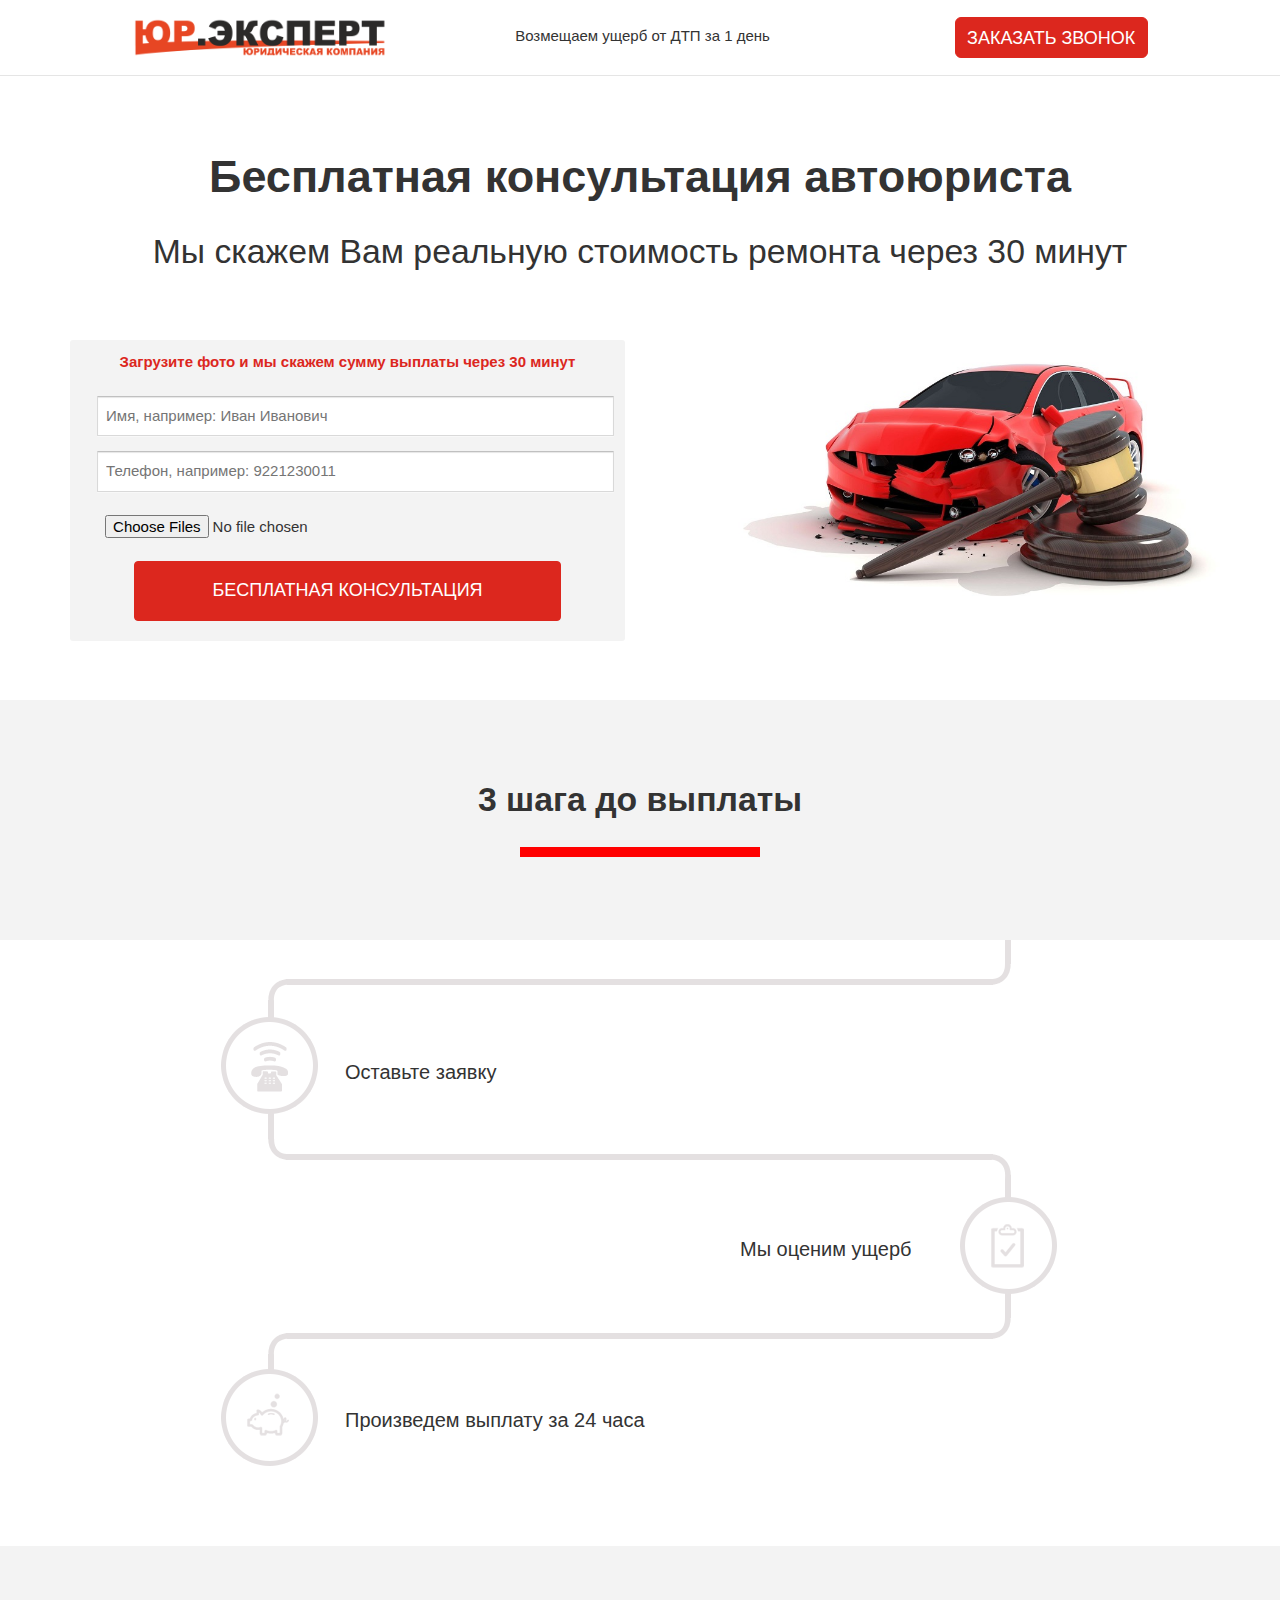
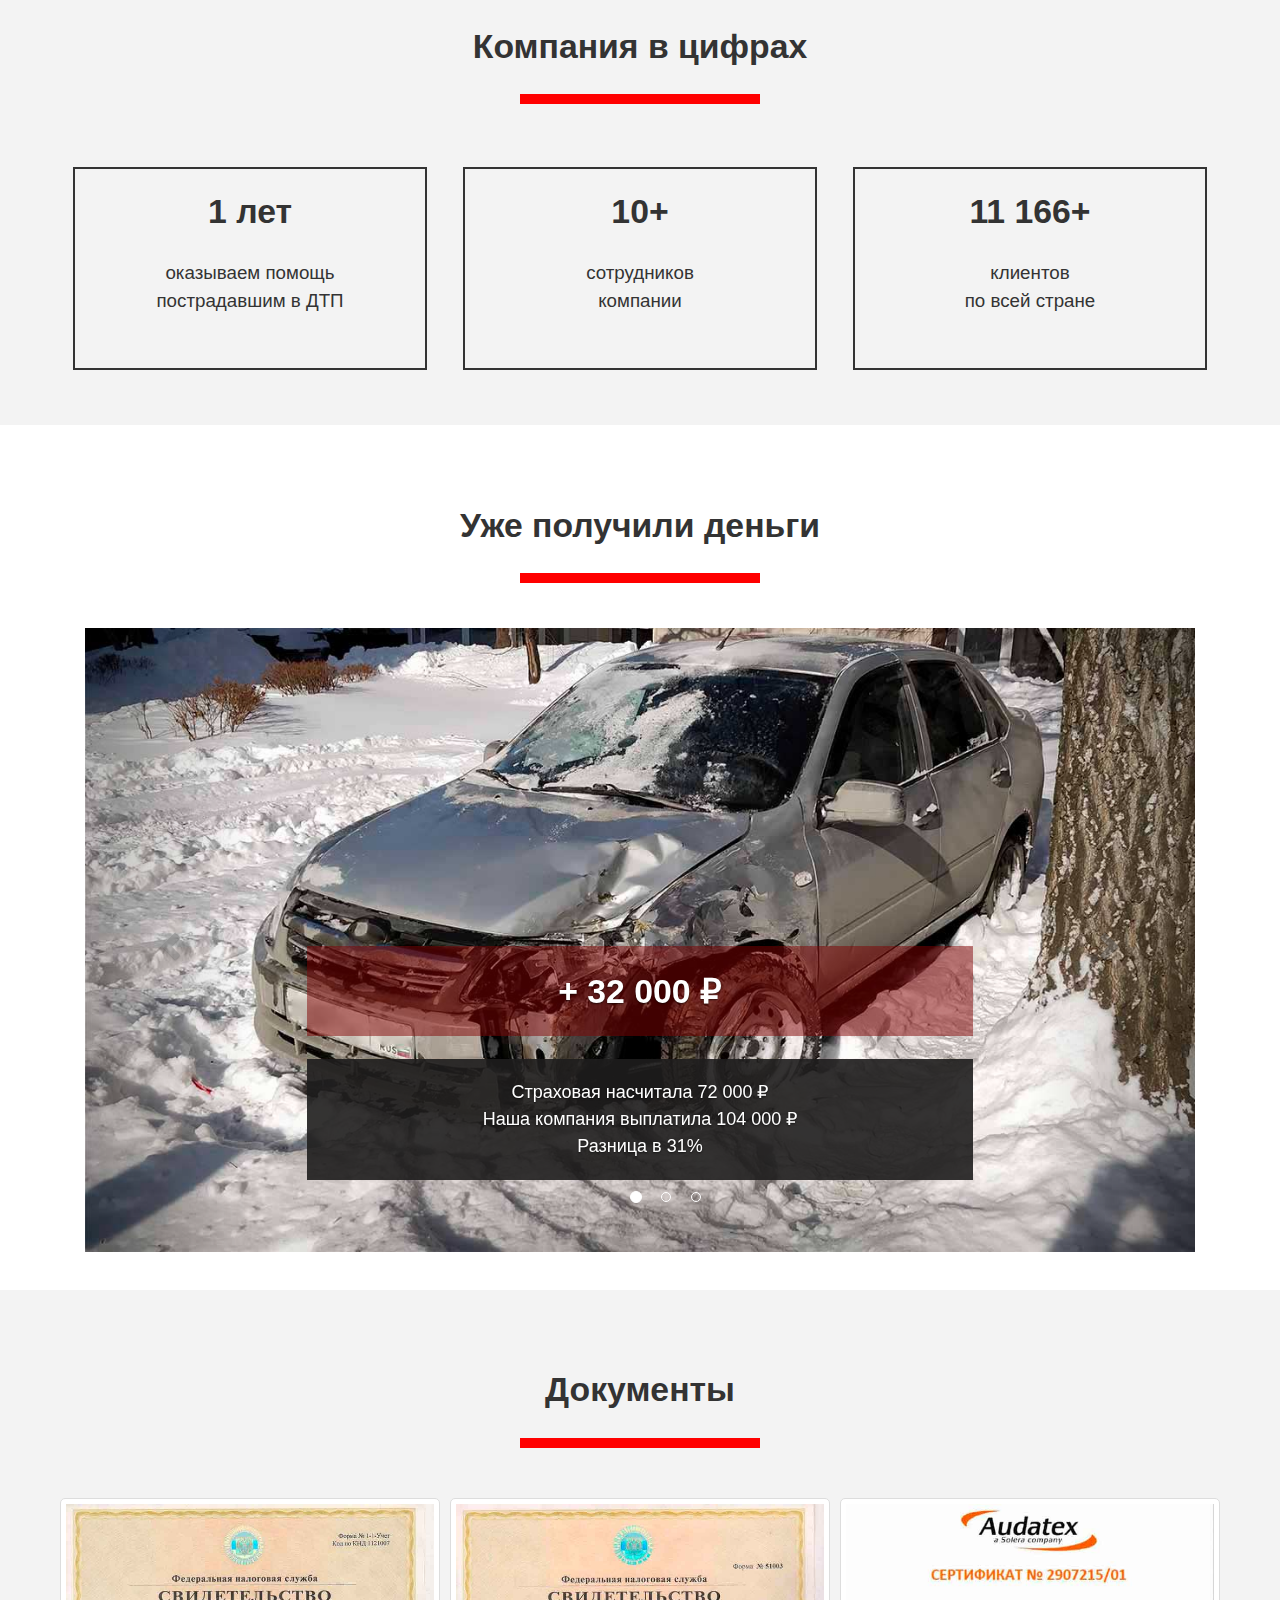
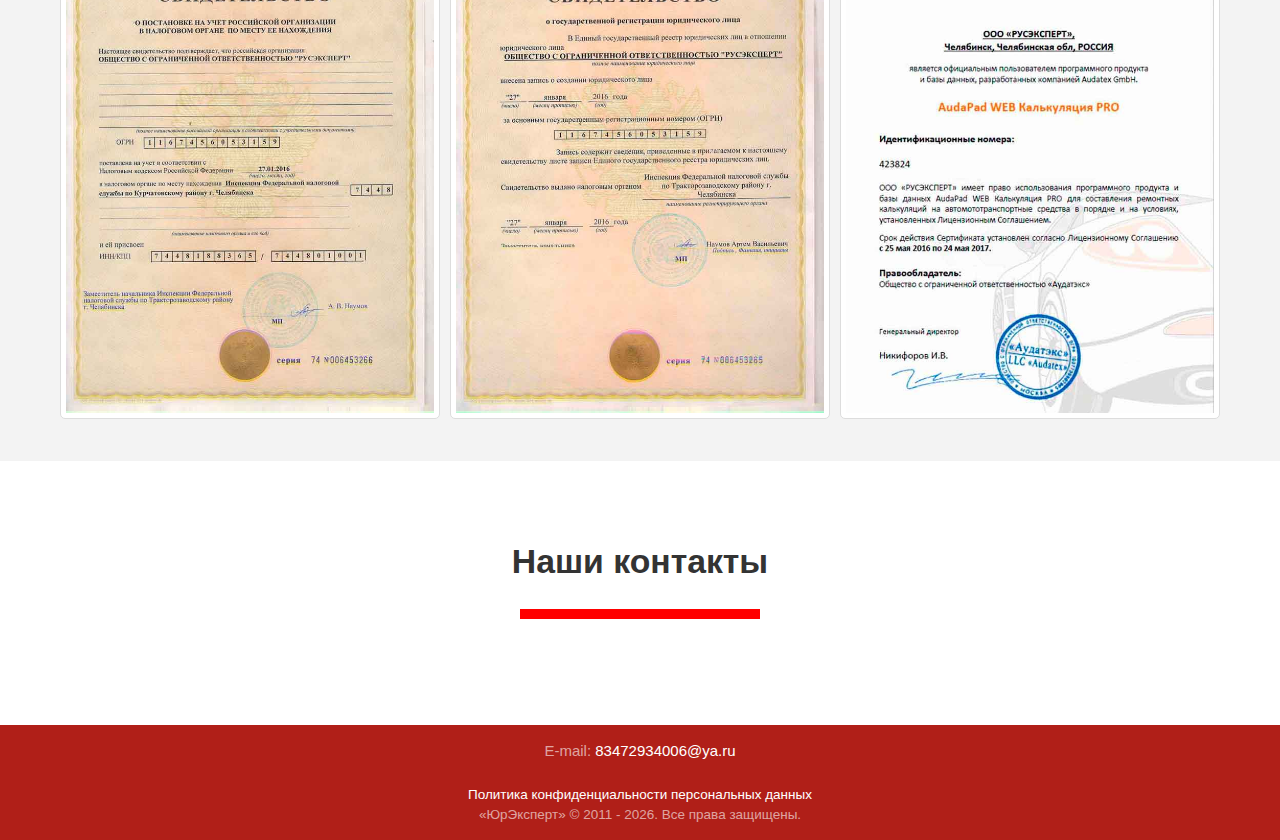
<file: index.html>
<!DOCTYPE html>
<html lang="ru">

<head>
    <meta name="yandex-verification" content="ff0f1b1450b6ce92" />
    <!-- Google Tag Manager -->
    <script>
        (function(w, d, s, l, i) {
            w[l] = w[l] || [];
            w[l].push({
                'gtm.start': new Date().getTime(),
                event: 'gtm.js'
            });
            var f = d.getElementsByTagName(s)[0],
                j = d.createElement(s),
                dl = l != 'dataLayer' ? '&l=' + l : '';
            j.async = true;
            j.src =
                'https://www.googletagmanager.com/gtm.js?id=' + i + dl;
            f.parentNode.insertBefore(j, f);
        })(window, document, 'script', 'dataLayer', 'GTM-K3FB4QT');
    </script>
    <!-- End Google Tag Manager -->


    <meta http-equiv="Content-Type" content="text/html; charset=UTF-8">
    <meta name="viewport" content="width=device-width, initial-scale=1">
    <meta property="og:image" content="/img/social.png">
    <meta itemprop="image" content="/img/social.png">
    <link rel="image_src" href="/img/social.png">
    <link rel="canonical" href="/">
    <title>Бесплатная консультация автоюриста по ОСАГО и КАСКО тел. 982-370-30-90</title>
    <meta name="description" content="Проводим бесплатную экспресс-оценку ущерба и производим выплату без обращения в страховую. Получите страховое возмещение по ОСАГО или КАСКО на следующий день после ДТП!">
    <meta name="keywords" content="бесплатная оценка ущерба полсе ДТП, получить страховое возмещение, страховое возмещение по ОСАГО и КАСКО">
    <!-- css -->
    <link href="src/bootstrap.css" rel="stylesheet">
    <link href="src/style-v3.css" rel="stylesheet">
    <link href="src/process.css" rel="stylesheet">

    <!--link href="src/jplayer.blue.monday.css" rel="stylesheet"-->
    <!--link href="src/1a01607fb5.css" media="all" rel="stylesheet"-->
    <link rel="stylesheet" href="src/media.css" media="all and (max-width: 900px)">
    <meta name="viewport" content="width=device-width, initial-scale=1">
    <link href="src/jquery.fancybox.min.css" rel="stylesheet">
    <link href="src/compiled.min.css" rel="stylesheet">
    <link href="src/form.css" rel="stylesheet">

    <script src="src/jquery.min.js"></script>

    <script src="src/js.cookie.js"></script>
    <script>
        multi = "осаго|ущерб;Осаго ущерб?\n\
        выплаты|дтп;Выплаты дтп?";

        yaParams = {}
        $(function() {

            function getURLParameter(name) {
                return decodeURIComponent((new RegExp('[?|&]' + name + '=' + '([^&;]+?)(&|#|;|$)').exec(location.search) || [, ""])[1].replace(/\+/g, '%20')) || null;
            }

            // UTM
            utm = [];
            $.each(["utm_source", "utm_medium", "utm_campaign", "utm_term", 'source_type', 'source', 'position_type', 'position', 'added', 'creative', 'matchtype'], function(i, v) {
                utm[v] = getURLParameter(v) || $.cookie(v);
                $.cookie(v, utm[v], {
                    expires: 365,
                    path: '/'
                });
                $('<input type="hidden" />').attr({
                    name: "content[" + v + "]",
                    value: utm[v]
                }).appendTo("form");
            });

            // MULTI

            var ab_title = "default";
            if (utm['utm_term']) {
                multi = multi.split('\n');
                multi = $.map(multi, function(v, i) {
                    arr1 = v.split(';');
                    r = new RegExp(arr1[0]);
                    return {
                        reg: r,
                        val: arr1[1]
                    };
                });
                multi = $.grep(multi, function(v, i) {
                    return utm['utm_term'].search(v.reg) > -1
                });
                if (multi[0]) {
                    ab_title = multi[0].val;
                    $("h1").html("<strong>" + ab_title + "</strong>");
                }
            }

            yaParams = {
                ab_title: ab_title
            }
            try { //если метрика уже была, то тут. Если нет, то в коде метрики.
                yaCounter.params(yaParams);
            } catch (e) {}

        });
    </script>

    <script src="src/bootstrap.js"></script>

    <script src="src/process.js"></script>
    <script src="src/etc.js"></script>
    <script type="text/javascript" src="src/jquery.quovolver.js"></script>
    <link rel="icon" type="image/x-icon" href="/favicon.ico" />

    <script type="text/javascript">
        $(document).ready(function() {
            $('blockquote').quovolver();
        });
    </script>

</head>

<body class="new">
    <!-- Google Tag Manager (noscript) -->
    <noscript><iframe src="https://www.googletagmanager.com/ns.html?id=GTM-K3FB4QT"
    height="0" width="0" style="display:none;visibility:hidden"></iframe></noscript>
    <!-- End Google Tag Manager (noscript) -->
    <header class="affix-top">
        <div class="container inthemiddle">
            <div class="brand hidden-xs col-sm-5 col-md-3 col-lg-3">
                <a class="navbar-brand" href="/">
                    <img src="src/ppologo.png" alt="Компания ЮрЭксперт">
                </a>
            </div>
            <div class="col-md-5 col-lg-5 adress hidden-xs hidden-sm">
                <!--a id="drop" href="/#" class="dropdown-toggle" data-toggle="dropdown" aria-haspopup="true" role="button" aria-expanded="false">
                    <span class="contact-city">Головной офис (Уфа)</span> <span class="caret"></span>
                </a-->
                <!--ul id="header-contact" class="contact-list dropdown-menu" role="menu" aria-labelledby="drop">
                    <li alt="г. Уфа, ул. Лесотехникума, дом 16, корпус 1, оф. 21, тел:8(347)293-40-06;">Головной офис (Уфа)</li>
                    <li alt="(992) 003-9328; ул. Горького, 39, оф. 101">Екатеринбург</li>
                    <li alt="(3452) 60-995; ул. Володарского, 22">Тюмень</li>
                </ul-->
                <!--p class="contact-text">г. Уфа, ул. Лесотехникума, дом 16, корпус 1, оф. 21</p-->
                <!--p class="contact-text">
                    Единый номер: <a href="tel:+78005557657">8(800)555-76-57</a>, тел: <a href="tel:+73472934006">8(347)293-40-06</a></p-->
                <!--p class="contact-text">
                    тел:
                    <a href="tel:+7 982 370 30 90">+7 982 370 30 90</a>
                </p-->

                <div class="box">
                    <div id="article">
                        <div id="quote_wrap">
                            <blockquote style="display: none;" style="height: 90px;">
                                <p class="text-center">
                                    <font>Возмещаем ущерб от ДТП за 1 день </font>
                                </p>
                            </blockquote>
                            <blockquote style="display: none;">
                                <p class="text-center">
                                    <font>Выкупаем долги страховых компаний по КАСКО и ОСАГО</font>
                                </p>
                            </blockquote>
                            <blockquote style="display: none;">
                                <p class="text-center">
                                    <font>Быстро оцениваем реальный ущерб от ДТП</font>
                                </p>
                            </blockquote>
                            <blockquote style="display: none;">
                                <p class="text-center">
                                    <font>Доплачиваем сумму если страховая не доплатила</font>
                                </p>
                            </blockquote>
                            <blockquote style="display: none;">
                                <p class="text-center">
                                    <font>Считаем максимум по КАСКО и ОСАГО</font>
                                </p>
                            </blockquote>
                            <blockquote style="display: none;">
                                <p class="text-center">
                                    <font>Эффективно разрешаем любые автопроблемы</font>
                                </p>
                            </blockquote>
                        </div>
                    </div>
                </div>
            </div>

            <div class="col-xs-12 col-sm-5 col-md-3 col-lg-3 action">
                <!--a class="btn btn-primary hidden-xs" href="/consultasia">Оставить заявку</a-->
                <a class="btn btn-primary btn-lg" data-toggle="modal" data-target="#mySignup">Заказать звонок</a>
            </div>
            <!--div class="col-xs-4 col-sm-6 col-md-1 col-lg-1 menu">
                <button type="button" class="navbar-toggle collapsed" data-toggle="collapse" data-target=".navbar-collapse">
                    <span class="icon-bar"></span><span class="icon-bar"></span><span class="icon-bar"></span>
                </button>
            </div-->
            <!--div class="col-xs-12 col-sm-12 col-md-12 col-lg-12 visible-xs phone">
                <a href="tel:+78005557657">8(800)555-76-57</a>
                <a href="tel:+73472934006">8(347)293-40-06</a>
            </div-->
        </div>
    </header>
    <a name="h1_title"></a>
    <section class="content index">
        <div class="index-screen">
            <div class="container">
                <h1 class="text-center"><strong>Бесплатная консультация автоюриста</strong></h1>
                <p class="h2 text-center">Мы скажем Вам реальную стоимость ремонта через 30 минут</p>
                <div class="row money24">
                    <div class="col-xs-12 col-sm-12 col-md-6 col-lg-6 mobile-center text-center">
                        <!--p class="text-center">Мы перезвоним вам через 5 минут и подробно проконсультируем</p-->
                        <form enctype="multipart/form-data" method="post" id="feedback-form" class="text-center" onsubmit="yaCounter48446306.reachGoal('CLICK_CALC');fbq('track', 'Lead');">
                            <!--h3 class="text-center">Расчитать выплату</h3-->
                            <p class="text-center" style="color:#DC271E;"><strong>Загрузите фото и мы скажем сумму выплаты через 30 минут</strong></p>
                            <!--label for="nameFF">Имя:</label-->
                            <input type="text" name="nameFF" id="nameFF" required placeholder="Имя, например: Иван Иванович" x-autocompletetype="name" class="w100 border">
                            <!--label for="contactFF">Телефон:</label-->
                            <input type="text" name="contactFF" id="contactFF" required placeholder="Телефон, например: 9221230011" x-autocompletetype="tel" class="w100 border">
                            <!--label for="fileFF">Фото:</label-->
                            <input type="file" name="fileFF[]" multiple id="fileFF" class="w100">
                            <!--label for="messageFF">Сообщение:</label-->
                            <!--textarea name="messageFF" id="messageFF" rows="5" placeholder="Сообщение" class="w100 border"></textarea-->
                            <br>
                            <input value="Бесплатная консультация" type="submit" id="submitFF" class="btn btn-primary">
                        </form>
                    </div>
                    <div class="hidden-xs hidden-sm col-md-6 col-lg-5 col-lg-offset-1 text-center myVideo">
                    </div>
                </div>

            </div>
        </div>

        <!--Выплата за 3 шага-->
        <div class="hidden-xs">
            <div class="portfolio color">
                <div class="container">
                    <div class="col-md-6 col-md-offset-3 title">
                        <a name="h2_steps"></a>
                        <h2><span>3 шага до выплаты</span></h2>
                        <div class="title-line"></div>
                    </div>
                </div>
            </div>
            <div class="inside hidden-xs">
                <div class="process-pipesBg process-limit" data-session="1">
                    <div class="process-pipe process-limit-pointer">
                        <div class="pipe pipe-left pipe1"></div>
                        <div class="pipe-text pipe-text-left">Оставьте заявку</div>
                    </div>
                    <div class="process-pipe-inter process-limit-pointer">
                        <div class="pipe pipe-right pipe8"></div>
                        <div class="pipe-text pipe-text-right">Мы оценим ущерб</div>
                    </div>
                    <div class="process-pipe-last process-limit-pointer">
                        <div class="pipe pipe-left pipe11"></div>
                        <div class="pipe-text pipe-text-left">Произведем выплату за 24 часа</div>
                    </div>
                    <div class="process-pipeBottom"></div>
                </div>
            </div>
        </div>

        <div class="row">
            <!--Выплата за 3 шага моб-->
            <div class="col-xs-12 hidden-sm hidden-md hidden-lg">
                <div class="portfolio color">
                    <div class="container">
                        <div class="col-md-6 col-md-offset-3 title">
                            <h2><span>3 шага до выплаты</span></h2>
                            <div class="title-line"></div>
                        </div>
                        <div style="background-color: white; padding:15px;">
                            <div class="row">
                                <div class="col-sm-12 col-xs-12 step1">
                                    <div class="pipe pipe1"></div>
                                    <p class="pipe_p">Оставьте заявку</p>
                                </div>

                                <div class="col-sm-12 col-xs-12 step2">
                                    <div class="pipe pipe8"></div>
                                    <p class="pipe_p">Мы оценим ущерб</p>
                                </div>

                                <div class="col-sm-12 col-xs-12 step3">
                                    <div class="pipe pipe11"></div>
                                    <p class="pipe_p">Произведем выплату за 24 часа</p>
                                </div>
                            </div>
                        </div>
                    </div>
                </div>
            </div>
        </div>

        <a name="h2_figure"></a>
        <!--Компания в цифрах-->
        <div class="color companyInFigure">
            <div class="container">
                <div class="col-md-6 col-md-offset-3 title">
                    <h2><strong>Компания в цифрах</strong>
                    </h2>
                    <div class="title-line"></div>
                </div>
                <div class="row text-center padding_num_comp">
                    <div class="col-lg-4 col-md-4 col-sm-4 col-xs-12" style="outline: 2pt solid;outline-offset:-20px;">
                        <h3>
                            <div id="years"></div>
                        </h3>
                        <p class="h5 companyInFigure_desc">оказываем помощь<br>пострадавшим в ДТП</p>
                    </div>
                    <div class="col-lg-4 col-md-4 col-sm-4 col-xs-12" style="outline: 2pt solid;outline-offset:-20px;">
                        <h3>
                            <div id="employees"></div>
                        </h3>
                        <p class="h5 companyInFigure_desc">сотрудников<br>компании</p>
                    </div>
                    <div class="col-lg-4 col-md-4 col-sm-4 col-xs-12" style="outline: 2pt solid;outline-offset:-20px;">
                        <h3>
                            <div style="display: inline-flex;">
                                <div id="clients1"></div>&nbsp;
                                <div id="clients2"></div>
                            </div>
                        </h3>
                        <p class="h5 companyInFigure_desc">клиентов<br>по всей стране</p>
                    </div>
                </div>
            </div>
        </div>

        <a name="h2_otziv"></a>
        <!--Примеры выплат-->
        <div class="portfolio white">
            <div class="container">
                <div class="col-md-6 col-md-offset-3 title">
                    <h2><span>Уже получили деньги</span></h2>
                    <div class="title-line"></div>
                </div>
                <div class="col-sm-12 col-md-12 col-lg-12">
                    <wrapper>
                        <div id="dws-slider" class="carousel slide" data-ride="carousel">
                            <!--Показатели-->
                            <ol class="carousel-indicators">
                                <li data-target="#dws-slider" data-slide-to="0" class="active"></li>
                                <li data-target="#dws-slider" data-slide-to="1"></li>
                                <li data-target="#dws-slider" data-slide-to="2"></li>
                            </ol>

                            <!--Обертка для слайдов-->
                            <div class="carousel-inner" role="listbox">
                                <div class="item active"><img src="src/Lada-Granta-3.jpg" alt="Lada-Granta">
                                    <div class="carousel-caption">
                                        <h3 class="text-uppercase">+ 32 000 ₽</h3>
                                        <p>Страховая насчитала 72 000 ₽<br> Наша компания выплатила 104 000 ₽<br> Разница в 31%</p>
                                    </div>
                                </div>
                                <div class="item"><img src="src/Kia-Rio-1.jpg" alt="Kia-Rio">
                                    <div class="carousel-caption">
                                        <h3 class="text-uppercase">+ 15 000 ₽</h3>
                                        <p>Страховая насчитала 44 000 ₽<br> Наша компания выплатила 59 000 ₽<br> Разница в 26%</p>
                                    </div>
                                </div>
                                <div class="item"><img src="src/honda-crv-2.jpg" alt="honda-cr">
                                    <div class="carousel-caption">
                                        <h3 class="text-uppercase">+ 40 000 ₽</h3>
                                        <p>Страховая насчитала 261 000₽
                                            <br>Наша компания выплатила 301 000 ₽<br> Разница в 15%</p>
                                    </div>
                                </div>
                            </div>

                            <!--Элементы управления-->
                            <a class="left carousel-control" href="#dws-slider" role="button" data-slide="prev">
                                <span class="glyphicon glyphicon-chevron-left" aria-hidden="true"></span>
                                <span class="sr-only">Previous</span>
                            </a>
                            <a class="right carousel-control" href="#dws-slider" role="button" data-slide="next">
                                <span class="glyphicon glyphicon-chevron-right" aria-hidden="true"></span>
                                <span class="sr-only">Next</span>
                            </a>
                        </div>
                    </wrapper>
                    <script>
                        $('.carousel').carousel({
                            interval: 5000
                        })
                    </script>
                </div>
            </div>
        </div>


        <a name="h2_doc"></a>
        <!--Документы-->
        <div class="color">
            <div class="container">
                <div class="col-md-6 col-md-offset-3 title">
                    <h2><span>Документы</span></h2>
                    <div class="title-line"></div>
                </div>
                <div class="row">
                    <div class="col-lg-4 col-md-4 col-sm-4 col-xs-4 thumb">
                        <a data-fancybox="gallery" href="src/sert1.jpg">
                            <img class="img-responsive" src="src/sert1.jpg" alt="">
                        </a>
                    </div>
                    <div class="col-lg-4 col-md-4 col-sm-4 col-xs-4 thumb">
                        <a data-fancybox="gallery" href="src/sert2.jpg">
                            <img class="img-responsive" src="src/sert2.jpg" alt="">
                        </a>
                    </div>
                    <div class="col-lg-4 col-md-4 col-sm-4 col-xs-4 thumb">
                        <a data-fancybox="gallery" href="src/sert3.jpg">
                            <img class="img-responsive" src="src/sert3.jpg" alt="">
                        </a>
                    </div>
                </div>
            </div>
        </div>


        <div class="white">
            <div class="container">
                <div class="col-md-6 col-md-offset-3 title">
                    <h2><strong>Наши контакты</strong>
                    </h2>
                    <div class="title-line"></div>
                </div>
                <div class="row">
                    <div class="col-sm-12 col-md-12 col-lg-12">
                        <script type="text/javascript" charset="utf-8" async src="https://api-maps.yandex.ru/services/constructor/1.0/js/?um=constructor%3A3cdc7cbe0a021c4564254d978defb8afb8f6dc7168bd8b092ea4f98cfb4bc884&amp;width=100%25&amp;height=350&amp;lang=ru_RU&amp;scroll=true"></script>
                    </div>
                </div>
            </div>

        </div>



    </section>
    <!--Footer-->
    <footer class="page-footer font-small myRed pt-0">
        <!--div class="footer_container">            
            <!- -div class="footer_row">                
                <div class="col-md-12 py-5">
                    <div class="mb-5 flex-center">
                        <!- -a>
                            <i class="fa fa-facebook fa-lg white-text mr-md-5 mr-3 fa-2x fivons"> </i>
                        </a>
                        <a>
                            <i class="fa fa-twitter fa-lg white-text mr-md-5 mr-3 fa-2x fivons"> </i>
                        </a>
                        <a>
                            <i class="fa fa-instagram fa-lg white-text mr-md-5 mr-3 fa-2x fivons"> </i>
                        </a- ->
                        <a href="https://goo.gl/7NRwk2" target="blank_">
                            <i class="fa fa-vk fa-lg white-text mr-md-5 mr-3 fa-2x fivons"> </i>
                        </a>
                    </div>
                </div>
            </div>
            <p class="text-center">E-mail: <a href="mailto:83472934006@ya.ru" class="contact">83472934006@ya.ru</a></p>
        </div-->

        <div class="footer-copyright py-3 text-center">
            <p class="text-center">E-mail: <a href="mailto:83472934006@ya.ru" class="contact">83472934006@ya.ru</a></p>
            <a href="/politica.html" target="blank_">Политика конфиденциальности персональных данных</a><br> «ЮрЭксперт» © 2011 -
            <script type="text/javascript">
                document.write(new Date().getFullYear());
            </script>. Все права защищены.
        </div>
        </div>

    </footer>
    <!--/Footer-->



    <a href="/#top" class="scrollup" style="opacity: 0;"><i class="fa fa-angle-up active"></i></a>
    <!-- Modal -->
    <!-- Modal ЗАЯВКА ОБРАТНОЙ СВЯЗИ-->
    <div class="modal fade" id="mySignup" tabindex="-1" role="dialog" aria-labelledby="myModalLabel" aria-hidden="true">
        <div class="modal-dialog">
            <div class="modal-content">
                <div class="modal-header">
                    <button type="button" class="close" data-dismiss="modal" aria-hidden="true">×</button>
                    <h4 class="modal-title" id="myModalLabel">Заказать звонок</h4>
                </div>
                <div class="modal-body"><iframe name="fff" style="opacity:0;width:0;height:0;float:right;position:absolute;" src="saved_resource.html"></iframe>
                    <iframe name="ggg" style="opacity:0;width:0;height:0;float:right;position:absolute;" src="saved_resource(1).html"></iframe>
                    <div class="answer"></div>
                    <form target="fff" class="form" action="send_email.php" method="post" enctype="multipart/form-data" onsubmit="yaCounter48446306.reachGoal('CLICK_CALL_BACK');fbq('track', 'Lead');">
                        <input type="hidden" name="action" value="form/view">
                        <input type="hidden" name="site_id" value="86">
                        <input type="hidden" name="lang" value="rus">
                        <input type="hidden" name="form[rus]" value="form-new.txt">
                        <div class="form-group hidden"><input type="text" name="formdata[product]" value="Заказ обратного звонка" class="string mandatory" placeholder="Выплата по ОСАГО"></div>
                        <div class="form-group"><input type="text" name="name" value="" class="string mandatory form-control name" placeholder="Ваше имя"></div>
                        <div class="form-group"><input type="text" name="phone" value="" class="string mandatory form-control phone" placeholder="Контактный телефон"></div>
                        <input type="submit" name="formdata[element2]" class="btn btn-primary call-to-action" value="Отправить">
                    </form>
                </div>
            </div>
        </div>
    </div>

</body>

<script src="src/jquery.fancybox.min.js"></script>

</html>
</file>
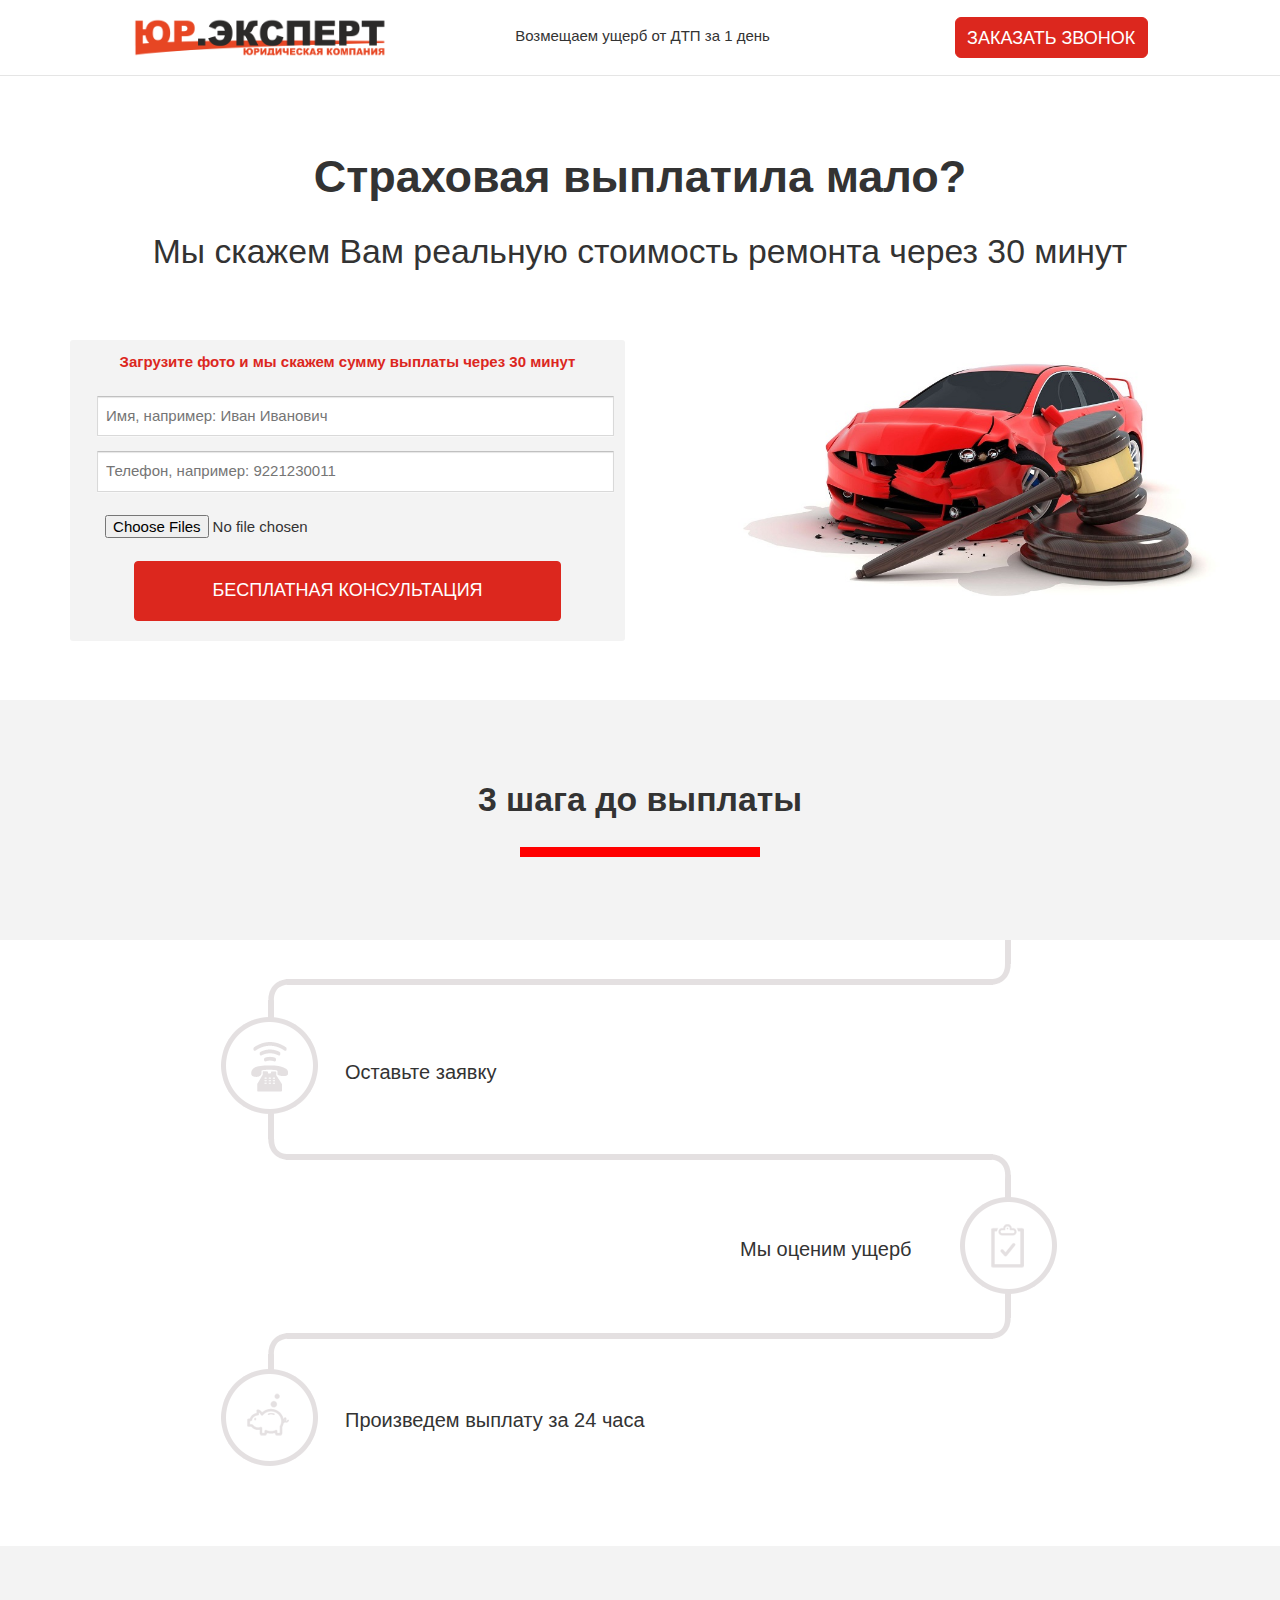
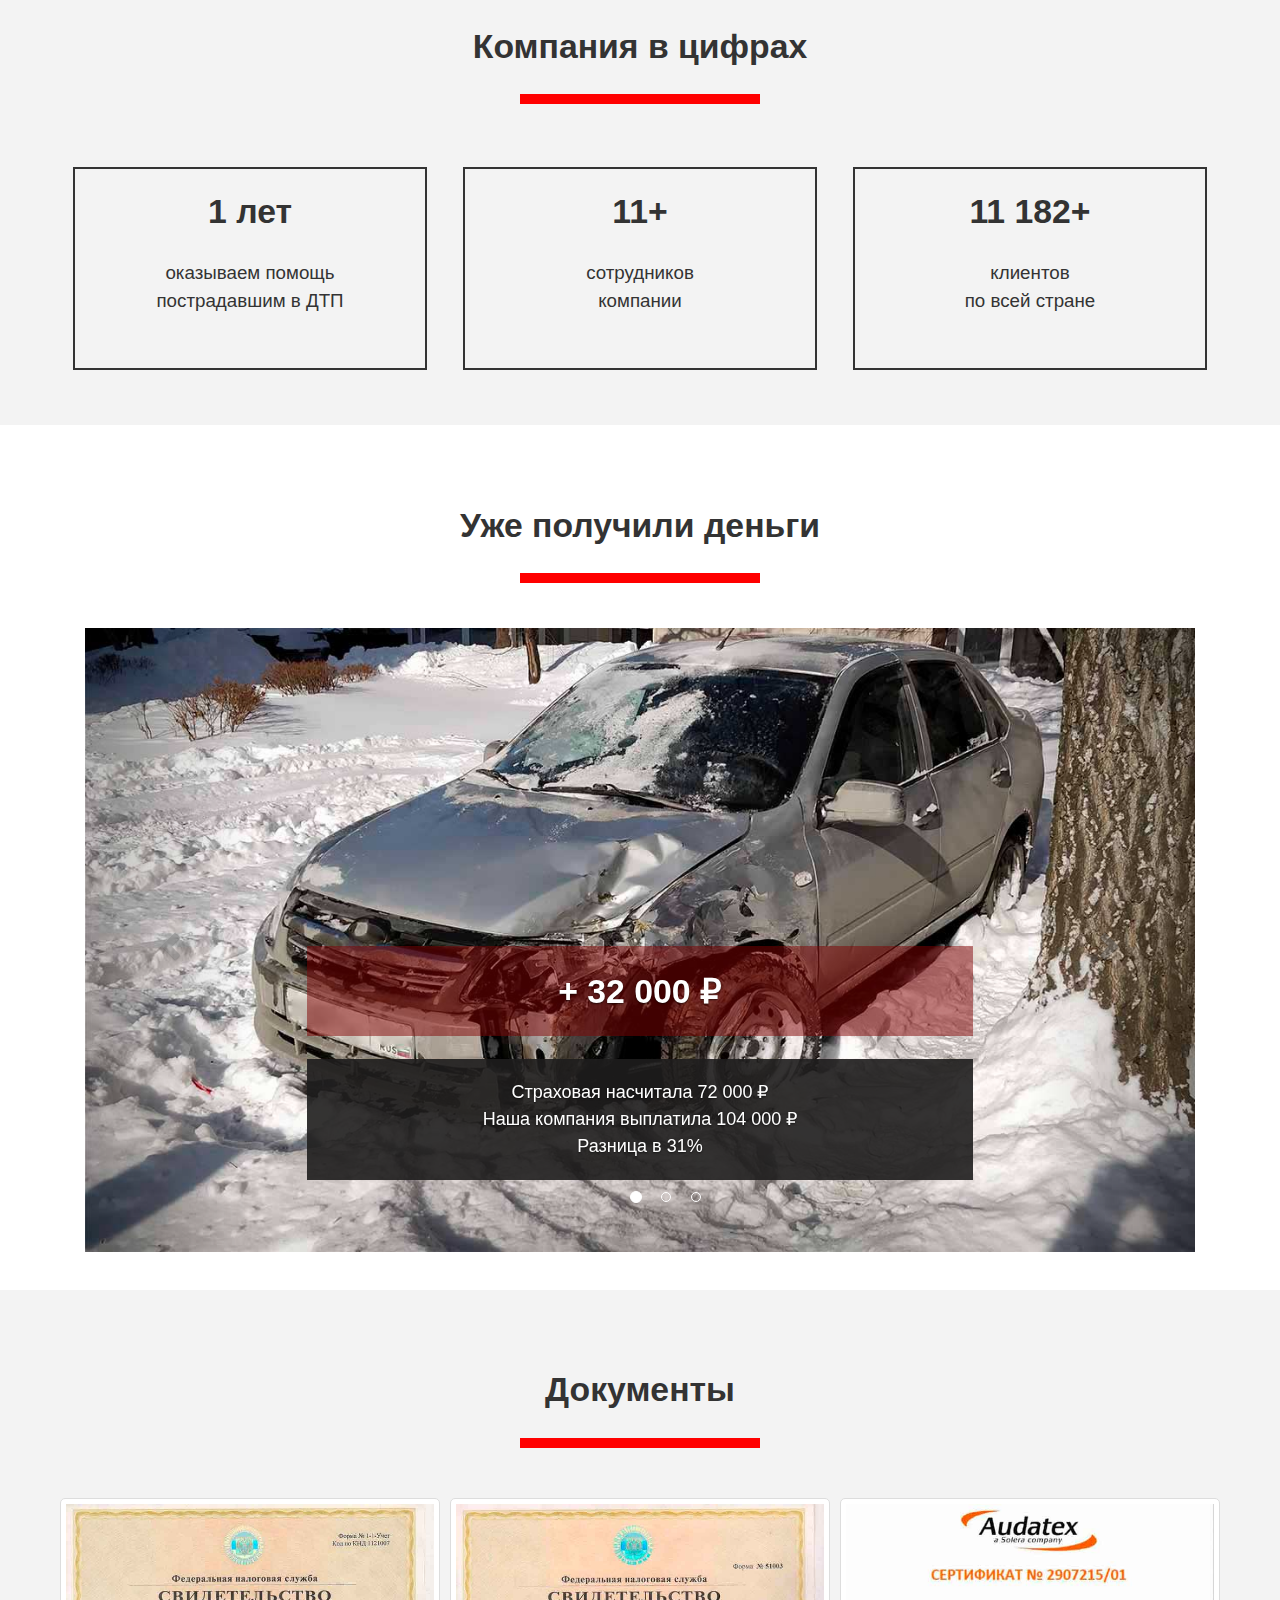
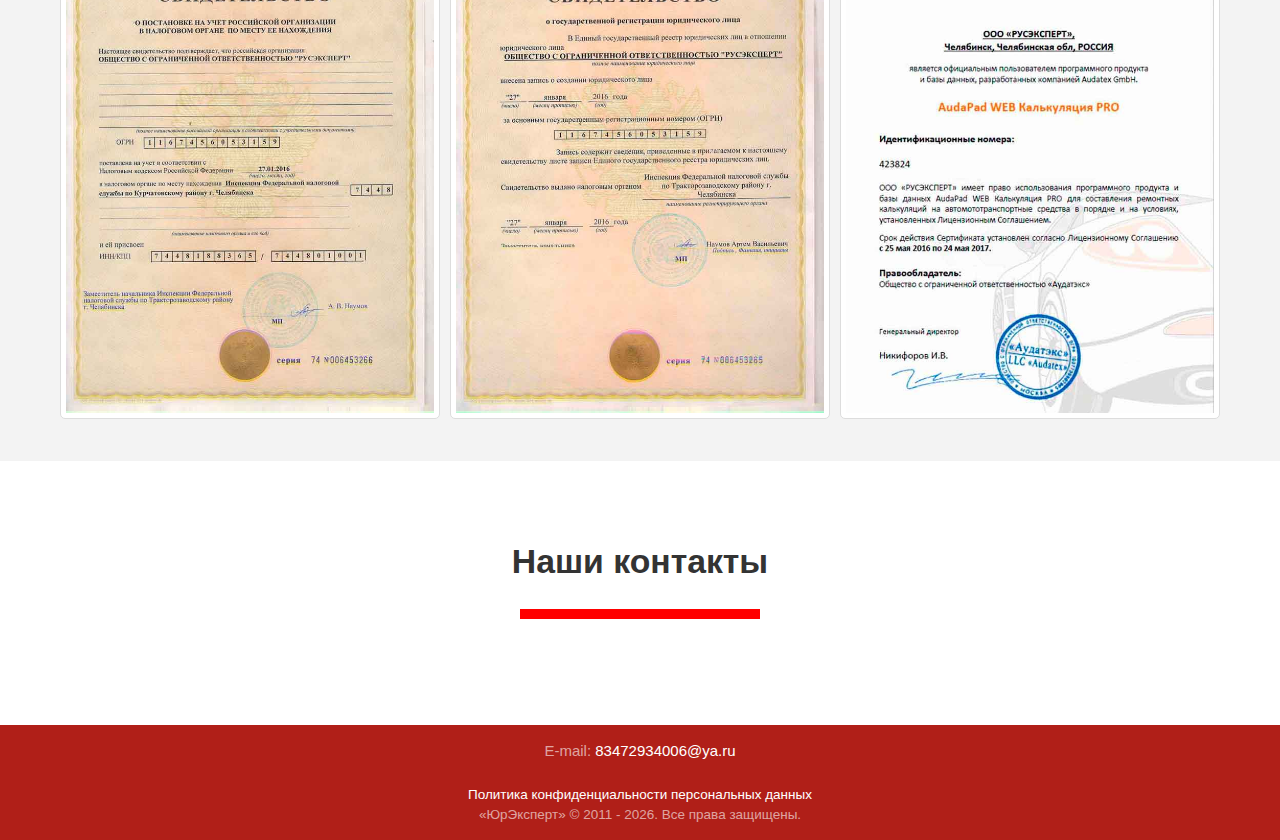
<file: index_doplata.html>
<!DOCTYPE html>
<html lang="ru">

<head>
    <meta name="yandex-verification" content="ff0f1b1450b6ce92" />
    <!-- Google Tag Manager -->
    <script>
        (function(w, d, s, l, i) {
            w[l] = w[l] || [];
            w[l].push({
                'gtm.start': new Date().getTime(),
                event: 'gtm.js'
            });
            var f = d.getElementsByTagName(s)[0],
                j = d.createElement(s),
                dl = l != 'dataLayer' ? '&l=' + l : '';
            j.async = true;
            j.src =
                'https://www.googletagmanager.com/gtm.js?id=' + i + dl;
            f.parentNode.insertBefore(j, f);
        })(window, document, 'script', 'dataLayer', 'GTM-K3FB4QT');
    </script>
    <!-- End Google Tag Manager -->



    <meta http-equiv="Content-Type" content="text/html; charset=UTF-8">
    <meta name="viewport" content="width=device-width, initial-scale=1">
    <meta property="og:image" content="/img/social.png">
    <meta itemprop="image" content="/img/social.png">
    <link rel="image_src" href="/img/social.png">
    <link rel="canonical" href="/">
    <title>Получите возмещение сразу после ДТП без визитов в страховую по ОСАГО или КАСКО</title>
    <meta name="description" content="Проводим бесплатную экспресс-оценку ущерба и производим выплату без обращения в страховую. Получите страховое возмещение по ОСАГО или КАСКО на следующий день после ДТП!">
    <meta name="keywords" content="бесплатная оценка ущерба полсе ДТП, получить страховое возмещение, страховое возмещение по ОСАГО и КАСКО">
    <!-- css -->
    <link href="src/bootstrap.css" rel="stylesheet">
    <link href="src/style-v3.css" rel="stylesheet">
    <link href="src/process.css" rel="stylesheet">

    <!--link href="src/jplayer.blue.monday.css" rel="stylesheet"-->
    <!--link href="src/1a01607fb5.css" media="all" rel="stylesheet"-->
    <link rel="stylesheet" href="src/media.css" media="all and (max-width: 900px)">
    <meta name="viewport" content="width=device-width, initial-scale=1">
    <link href="src/jquery.fancybox.min.css" rel="stylesheet">
    <link href="src/compiled.min.css" rel="stylesheet">
    <link href="src/form.css" rel="stylesheet">


    <script src="src/jquery.min.js"></script>
    <script src="src/bootstrap.js"></script>

    <script src="src/process.js"></script>
    <script src="src/etc.js"></script>
    <script type="text/javascript" src="src/jquery.quovolver.js"></script>
    <link rel="icon" type="image/x-icon" href="/favicon.ico" />

    <script type="text/javascript">
        $(document).ready(function() {
            $('blockquote').quovolver();
        });
    </script>

</head>

<body class="new">
    <!-- Google Tag Manager (noscript) -->
    <noscript><iframe src="https://www.googletagmanager.com/ns.html?id=GTM-K3FB4QT"
    height="0" width="0" style="display:none;visibility:hidden"></iframe></noscript>
    <!-- End Google Tag Manager (noscript) -->
    <header class="affix-top">
        <div class="container inthemiddle">
            <div class="brand hidden-xs col-sm-5 col-md-3 col-lg-3">
                <a class="navbar-brand" href="/">
                    <img src="src/ppologo.png" alt="Компания ЮрЭксперт">
                </a>
            </div>
            <div class="col-md-5 col-lg-5 adress hidden-xs hidden-sm">
                <!--a id="drop" href="/#" class="dropdown-toggle" data-toggle="dropdown" aria-haspopup="true" role="button" aria-expanded="false">
                    <span class="contact-city">Головной офис (Уфа)</span> <span class="caret"></span>
                </a-->
                <!--ul id="header-contact" class="contact-list dropdown-menu" role="menu" aria-labelledby="drop">
                    <li alt="г. Уфа, ул. Лесотехникума, дом 16, корпус 1, оф. 21, тел:8(347)293-40-06;">Головной офис (Уфа)</li>
                    <li alt="(992) 003-9328; ул. Горького, 39, оф. 101">Екатеринбург</li>
                    <li alt="(3452) 60-995; ул. Володарского, 22">Тюмень</li>
                </ul-->
                <!--p class="contact-text">г. Уфа, ул. Лесотехникума, дом 16, корпус 1, оф. 21</p-->
                <!--p class="contact-text">
                    Единый номер: <a href="tel:+78005557657">8(800)555-76-57</a>, тел: <a href="tel:+73472934006">8(347)293-40-06</a></p-->
                <!--p class="contact-text">
                    тел:
                    <a href="tel:+7 982 370 30 90">+7 982 370 30 90</a>
                </p-->
                <div id="article">
                    <div id="quote_wrap">
                        <blockquote style="display: none;" style="height: 90px;">
                            <p class="text-center">
                                <font>Возмещаем ущерб от ДТП за 1 день </font>
                            </p>
                        </blockquote>
                        <blockquote style="display: none;">
                            <p class="text-center">
                                <font>Выкупаем долги страховых компаний по КАСКО и ОСАГО</font>
                            </p>
                        </blockquote>
                        <blockquote style="display: none;">
                            <p class="text-center">
                                <font>Быстро оцениваем реальный ущерб от ДТП</font>
                            </p>
                        </blockquote>
                        <blockquote style="display: none;">
                            <p class="text-center">
                                <font>Доплачиваем сумму если страховая не доплатила</font>
                            </p>
                        </blockquote>
                        <blockquote style="display: none;">
                            <p class="text-center">
                                <font>Считаем максимум по КАСКО и ОСАГО</font>
                            </p>
                        </blockquote>
                        <blockquote style="display: none;">
                            <p class="text-center">
                                <font>Эффективно разрешаем любые автопроблемы</font>
                            </p>
                        </blockquote>
                    </div>
                </div>
            </div>
            <div class="col-xs-12 col-sm-5 col-md-3 col-lg-3 action">
                <!--a class="btn btn-primary hidden-xs" href="/consultasia">Оставить заявку</a-->
                <a class="btn btn-primary btn-lg" data-toggle="modal" data-target="#mySignup">Заказать звонок</a>
            </div>
            <!--div class="col-xs-4 col-sm-6 col-md-1 col-lg-1 menu">
                <button type="button" class="navbar-toggle collapsed" data-toggle="collapse" data-target=".navbar-collapse">
                    <span class="icon-bar"></span><span class="icon-bar"></span><span class="icon-bar"></span>
                </button>
            </div-->
            <!--div class="col-xs-12 col-sm-12 col-md-12 col-lg-12 visible-xs phone">
                <a href="tel:+78005557657">8(800)555-76-57</a>
                <a href="tel:+73472934006">8(347)293-40-06</a>
            </div-->
        </div>
    </header>
    <a name="h1_title"></a>
    <section class="content index">
        <div class="index-screen">
            <div class="container">
                <h1 class="text-center"><strong>Страховая выплатила мало?</strong></h1>
                <p class="h2 text-center">Мы скажем Вам реальную стоимость ремонта через 30 минут</p>
                <div class="row money24">
                    <div class="col-xs-12 col-sm-12 col-md-6 col-lg-6 mobile-center text-center">
                        <!--p class="text-center">Мы перезвоним вам через 5 минут и подробно проконсультируем</p-->
                        <form enctype="multipart/form-data" method="post" id="feedback-form" class="text-center" onsubmit="yaCounter48446306.reachGoal('CLICK_CALC');fbq('track', 'Lead');">
                            <!--h3 class="text-center">Расчитать выплату</h3-->
                            <p class="text-center" style="color:#DC271E;"><strong>Загрузите фото и мы скажем сумму выплаты через 30 минут</strong></p>
                            <!--label for="nameFF">Имя:</label-->
                            <input type="text" name="nameFF" id="nameFF" required placeholder="Имя, например: Иван Иванович" x-autocompletetype="name" class="w100 border">
                            <!--label for="contactFF">Телефон:</label-->
                            <input type="text" name="contactFF" id="contactFF" required placeholder="Телефон, например: 9221230011" x-autocompletetype="tel" class="w100 border">
                            <!--label for="fileFF">Фото:</label-->
                            <input type="file" name="fileFF[]" multiple id="fileFF" class="w100">
                            <!--label for="messageFF">Сообщение:</label-->
                            <!--textarea name="messageFF" id="messageFF" rows="5" placeholder="Сообщение" class="w100 border"></textarea-->
                            <br>
                            <input value="Бесплатная консультация" type="submit" id="submitFF" class="btn btn-primary">
                        </form>
                    </div>
                    <div class="hidden-xs hidden-sm col-md-6 col-lg-5 col-lg-offset-1 text-center myVideo">
                    </div>
                </div>

            </div>
        </div>

        <!--Выплата за 3 шага-->
        <div class="hidden-xs">
            <div class="portfolio color">
                <div class="container">
                    <div class="col-md-6 col-md-offset-3 title">
                        <a name="h2_steps"></a>
                        <h2><span>3 шага до выплаты</span></h2>
                        <div class="title-line"></div>
                    </div>
                </div>
            </div>
            <div class="inside hidden-xs">
                <div class="process-pipesBg process-limit" data-session="1">
                    <div class="process-pipe process-limit-pointer">
                        <div class="pipe pipe-left pipe1"></div>
                        <div class="pipe-text pipe-text-left">Оставьте заявку</div>
                    </div>
                    <div class="process-pipe-inter process-limit-pointer">
                        <div class="pipe pipe-right pipe8"></div>
                        <div class="pipe-text pipe-text-right">Мы оценим ущерб</div>
                    </div>
                    <div class="process-pipe-last process-limit-pointer">
                        <div class="pipe pipe-left pipe11"></div>
                        <div class="pipe-text pipe-text-left">Произведем выплату за 24 часа</div>
                    </div>
                    <div class="process-pipeBottom"></div>
                </div>
            </div>
        </div>

        <div class="row">
            <!--Выплата за 3 шага моб-->
            <div class="col-xs-12 hidden-sm hidden-md hidden-lg">
                <div class="portfolio color">
                    <div class="container">
                        <div class="col-md-6 col-md-offset-3 title">
                            <h2><span>3 шага до выплаты</span></h2>
                            <div class="title-line"></div>
                        </div>
                        <div style="background-color: white; padding:15px;">
                            <div class="row">
                                <div class="col-sm-12 col-xs-12 step1">
                                    <div class="pipe pipe1"></div>
                                    <p class="pipe_p">Оставьте заявку</p>
                                </div>

                                <div class="col-sm-12 col-xs-12 step2">
                                    <div class="pipe pipe8"></div>
                                    <p class="pipe_p">Мы оценим ущерб</p>
                                </div>

                                <div class="col-sm-12 col-xs-12 step3">
                                    <div class="pipe pipe11"></div>
                                    <p class="pipe_p">Произведем выплату за 24 часа</p>
                                </div>
                            </div>
                        </div>
                    </div>
                </div>
            </div>
        </div>

        <a name="h2_figure"></a>
        <!--Компания в цифрах-->
        <div class="color companyInFigure">
            <div class="container">
                <div class="col-md-6 col-md-offset-3 title">
                    <h2><strong>Компания в цифрах</strong>
                    </h2>
                    <div class="title-line"></div>
                </div>
                <div class="row text-center padding_num_comp">
                    <div class="col-lg-4 col-md-4 col-sm-4 col-xs-12" style="outline: 2pt solid;outline-offset:-20px;">
                        <h3>
                            <div id="years"></div>
                        </h3>
                        <p class="h5 companyInFigure_desc">оказываем помощь<br>пострадавшим в ДТП</p>
                    </div>
                    <div class="col-lg-4 col-md-4 col-sm-4 col-xs-12" style="outline: 2pt solid;outline-offset:-20px;">
                        <h3>
                            <div id="employees"></div>
                        </h3>
                        <p class="h5 companyInFigure_desc">сотрудников<br>компании</p>
                    </div>
                    <div class="col-lg-4 col-md-4 col-sm-4 col-xs-12" style="outline: 2pt solid;outline-offset:-20px;">
                        <h3>
                            <div style="display: inline-flex;">
                                <div id="clients1"></div>&nbsp;
                                <div id="clients2"></div>
                            </div>
                        </h3>
                        <p class="h5 companyInFigure_desc">клиентов<br>по всей стране</p>
                    </div>
                </div>
            </div>
        </div>

        <a name="h2_otziv"></a>
        <!--Примеры выплат-->
        <div class="portfolio white">
            <div class="container">
                <div class="col-md-6 col-md-offset-3 title">
                    <h2><span>Уже получили деньги</span></h2>
                    <div class="title-line"></div>
                </div>
                <div class="col-sm-12 col-md-12 col-lg-12">
                    <wrapper>
                        <div id="dws-slider" class="carousel slide" data-ride="carousel">
                            <!--Показатели-->
                            <ol class="carousel-indicators">
                                <li data-target="#dws-slider" data-slide-to="0" class="active"></li>
                                <li data-target="#dws-slider" data-slide-to="1"></li>
                                <li data-target="#dws-slider" data-slide-to="2"></li>
                            </ol>

                            <!--Обертка для слайдов-->
                            <div class="carousel-inner" role="listbox">
                                <div class="item active"><img src="src/Lada-Granta-3.jpg" alt="Lada-Granta">
                                    <div class="carousel-caption">
                                        <h3 class="text-uppercase">+ 32 000 ₽</h3>
                                        <p>Страховая насчитала 72 000 ₽<br> Наша компания выплатила 104 000 ₽<br> Разница в 31%</p>
                                    </div>
                                </div>
                                <div class="item"><img src="src/Kia-Rio-1.jpg" alt="Kia-Rio">
                                    <div class="carousel-caption">
                                        <h3 class="text-uppercase">+ 15 000 ₽</h3>
                                        <p>Страховая насчитала 44 000 ₽<br> Наша компания выплатила 59 000 ₽<br> Разница в 26%</p>
                                    </div>
                                </div>
                                <div class="item"><img src="src/honda-crv-2.jpg" alt="honda-cr">
                                    <div class="carousel-caption">
                                        <h3 class="text-uppercase">+ 40 000 ₽</h3>
                                        <p>Страховая насчитала 261 000₽
                                            <br>Наша компания выплатила 301 000 ₽<br> Разница в 15%</p>
                                    </div>
                                </div>
                            </div>

                            <!--Элементы управления-->
                            <a class="left carousel-control" href="#dws-slider" role="button" data-slide="prev">
                                <span class="glyphicon glyphicon-chevron-left" aria-hidden="true"></span>
                                <span class="sr-only">Previous</span>
                            </a>
                            <a class="right carousel-control" href="#dws-slider" role="button" data-slide="next">
                                <span class="glyphicon glyphicon-chevron-right" aria-hidden="true"></span>
                                <span class="sr-only">Next</span>
                            </a>
                        </div>
                    </wrapper>
                    <script>
                        $('.carousel').carousel({
                            interval: 5000
                        })
                    </script>
                </div>
            </div>
        </div>


        <a name="h2_doc"></a>
        <!--Документы-->
        <div class="color">
            <div class="container">
                <div class="col-md-6 col-md-offset-3 title">
                    <h2><span>Документы</span></h2>
                    <div class="title-line"></div>
                </div>
                <div class="row">
                    <div class="col-lg-4 col-md-4 col-sm-4 col-xs-4 thumb">
                        <a data-fancybox="gallery" href="src/sert1.jpg">
                            <img class="img-responsive" src="src/sert1.jpg" alt="">
                        </a>
                    </div>
                    <div class="col-lg-4 col-md-4 col-sm-4 col-xs-4 thumb">
                        <a data-fancybox="gallery" href="src/sert2.jpg">
                            <img class="img-responsive" src="src/sert2.jpg" alt="">
                        </a>
                    </div>
                    <div class="col-lg-4 col-md-4 col-sm-4 col-xs-4 thumb">
                        <a data-fancybox="gallery" href="src/sert3.jpg">
                            <img class="img-responsive" src="src/sert3.jpg" alt="">
                        </a>
                    </div>
                </div>
            </div>
        </div>


        <div class="white">
            <div class="container">
                <div class="col-md-6 col-md-offset-3 title">
                    <h2><strong>Наши контакты</strong>
                    </h2>
                    <div class="title-line"></div>
                </div>
                <div class="row">
                    <div class="col-sm-12 col-md-12 col-lg-12">
                        <script type="text/javascript" charset="utf-8" async src="https://api-maps.yandex.ru/services/constructor/1.0/js/?um=constructor%3A3cdc7cbe0a021c4564254d978defb8afb8f6dc7168bd8b092ea4f98cfb4bc884&amp;width=100%25&amp;height=350&amp;lang=ru_RU&amp;scroll=true"></script>
                    </div>
                </div>
            </div>

        </div>



    </section>
    <!--Footer-->
    <footer class="page-footer font-small myRed pt-0">
        <!--div class="footer_container">            
            <!- -div class="footer_row">                
                <div class="col-md-12 py-5">
                    <div class="mb-5 flex-center">
                        <!- -a>
                            <i class="fa fa-facebook fa-lg white-text mr-md-5 mr-3 fa-2x fivons"> </i>
                        </a>
                        <a>
                            <i class="fa fa-twitter fa-lg white-text mr-md-5 mr-3 fa-2x fivons"> </i>
                        </a>
                        <a>
                            <i class="fa fa-instagram fa-lg white-text mr-md-5 mr-3 fa-2x fivons"> </i>
                        </a- ->
                        <a href="https://goo.gl/7NRwk2" target="blank_">
                            <i class="fa fa-vk fa-lg white-text mr-md-5 mr-3 fa-2x fivons"> </i>
                        </a>
                    </div>
                </div>
            </div>
            <p class="text-center">E-mail: <a href="mailto:83472934006@ya.ru" class="contact">83472934006@ya.ru</a></p>
        </div-->

        <div class="footer-copyright py-3 text-center">
            <p class="text-center">E-mail: <a href="mailto:83472934006@ya.ru" class="contact">83472934006@ya.ru</a></p>
            <a href="/politica.html" target="blank_">Политика конфиденциальности персональных данных</a><br> «ЮрЭксперт» © 2011 -
            <script type="text/javascript">
                document.write(new Date().getFullYear());
            </script>. Все права защищены.
        </div>
        </div>

    </footer>
    <!--/Footer-->



    <a href="/#top" class="scrollup" style="opacity: 0;"><i class="fa fa-angle-up active"></i></a>
    <!-- Modal -->
    <!-- Modal ЗАЯВКА ОБРАТНОЙ СВЯЗИ-->
    <div class="modal fade" id="mySignup" tabindex="-1" role="dialog" aria-labelledby="myModalLabel" aria-hidden="true">
        <div class="modal-dialog">
            <div class="modal-content">
                <div class="modal-header">
                    <button type="button" class="close" data-dismiss="modal" aria-hidden="true">×</button>
                    <h4 class="modal-title" id="myModalLabel">Заказать звонок</h4>
                </div>
                <div class="modal-body"><iframe name="fff" style="opacity:0;width:0;height:0;float:right;position:absolute;" src="saved_resource.html"></iframe>
                    <iframe name="ggg" style="opacity:0;width:0;height:0;float:right;position:absolute;" src="saved_resource(1).html"></iframe>
                    <div class="answer"></div>
                    <form target="fff" class="form" action="send_email.php" method="post" enctype="multipart/form-data" onsubmit="yaCounter48446306.reachGoal('CLICK_CALL_BACK');fbq('track', 'Lead');">
                        <input type="hidden" name="action" value="form/view">
                        <input type="hidden" name="site_id" value="86">
                        <input type="hidden" name="lang" value="rus">
                        <input type="hidden" name="form[rus]" value="form-new.txt">
                        <div class="form-group hidden"><input type="text" name="formdata[product]" value="Заказ обратного звонка" class="string mandatory" placeholder="Выплата по ОСАГО"></div>
                        <div class="form-group"><input type="text" name="name" value="" class="string mandatory form-control name" placeholder="Ваше имя"></div>
                        <div class="form-group"><input type="text" name="phone" value="" class="string mandatory form-control phone" placeholder="Контактный телефон"></div>
                        <input type="submit" name="formdata[element2]" class="btn btn-primary call-to-action" value="Отправить">
                    </form>
                </div>
            </div>
        </div>
    </div>

</body>

<script src="src/jquery.fancybox.min.js"></script>

</html>
</file>
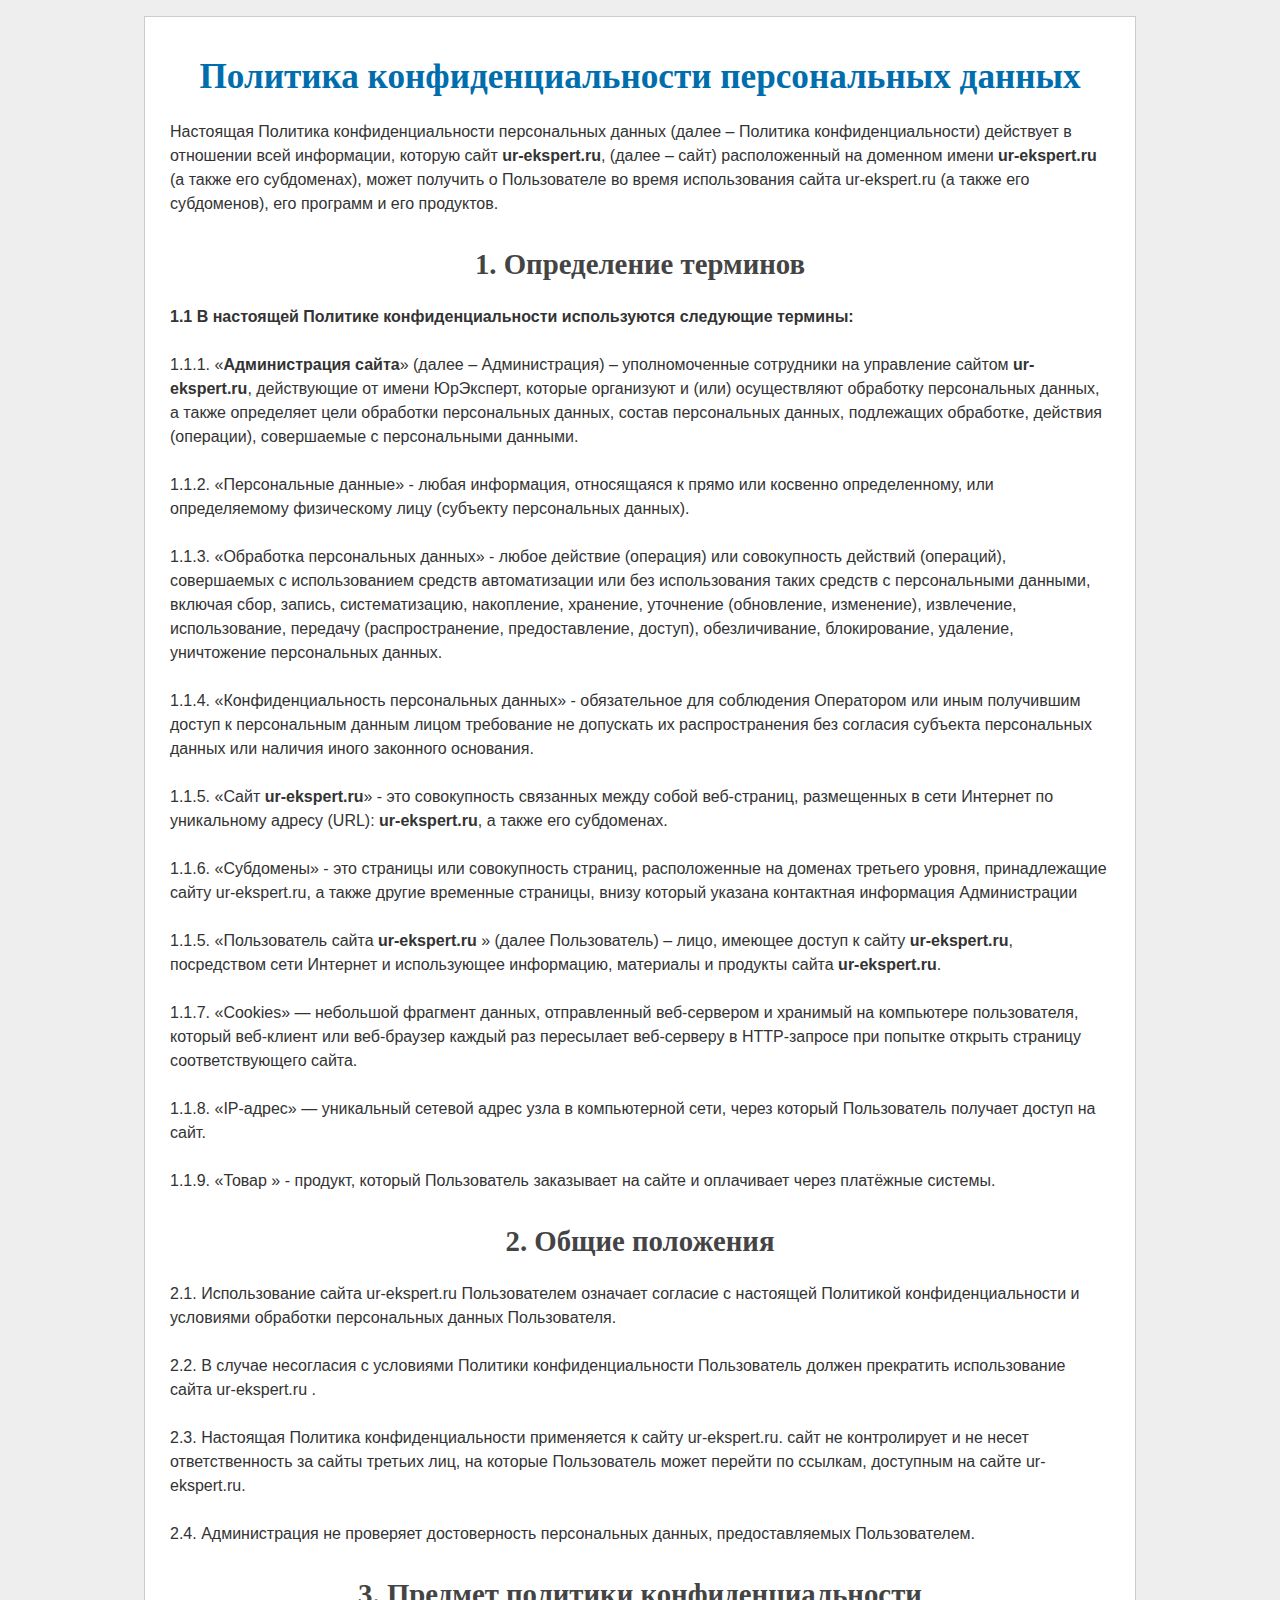
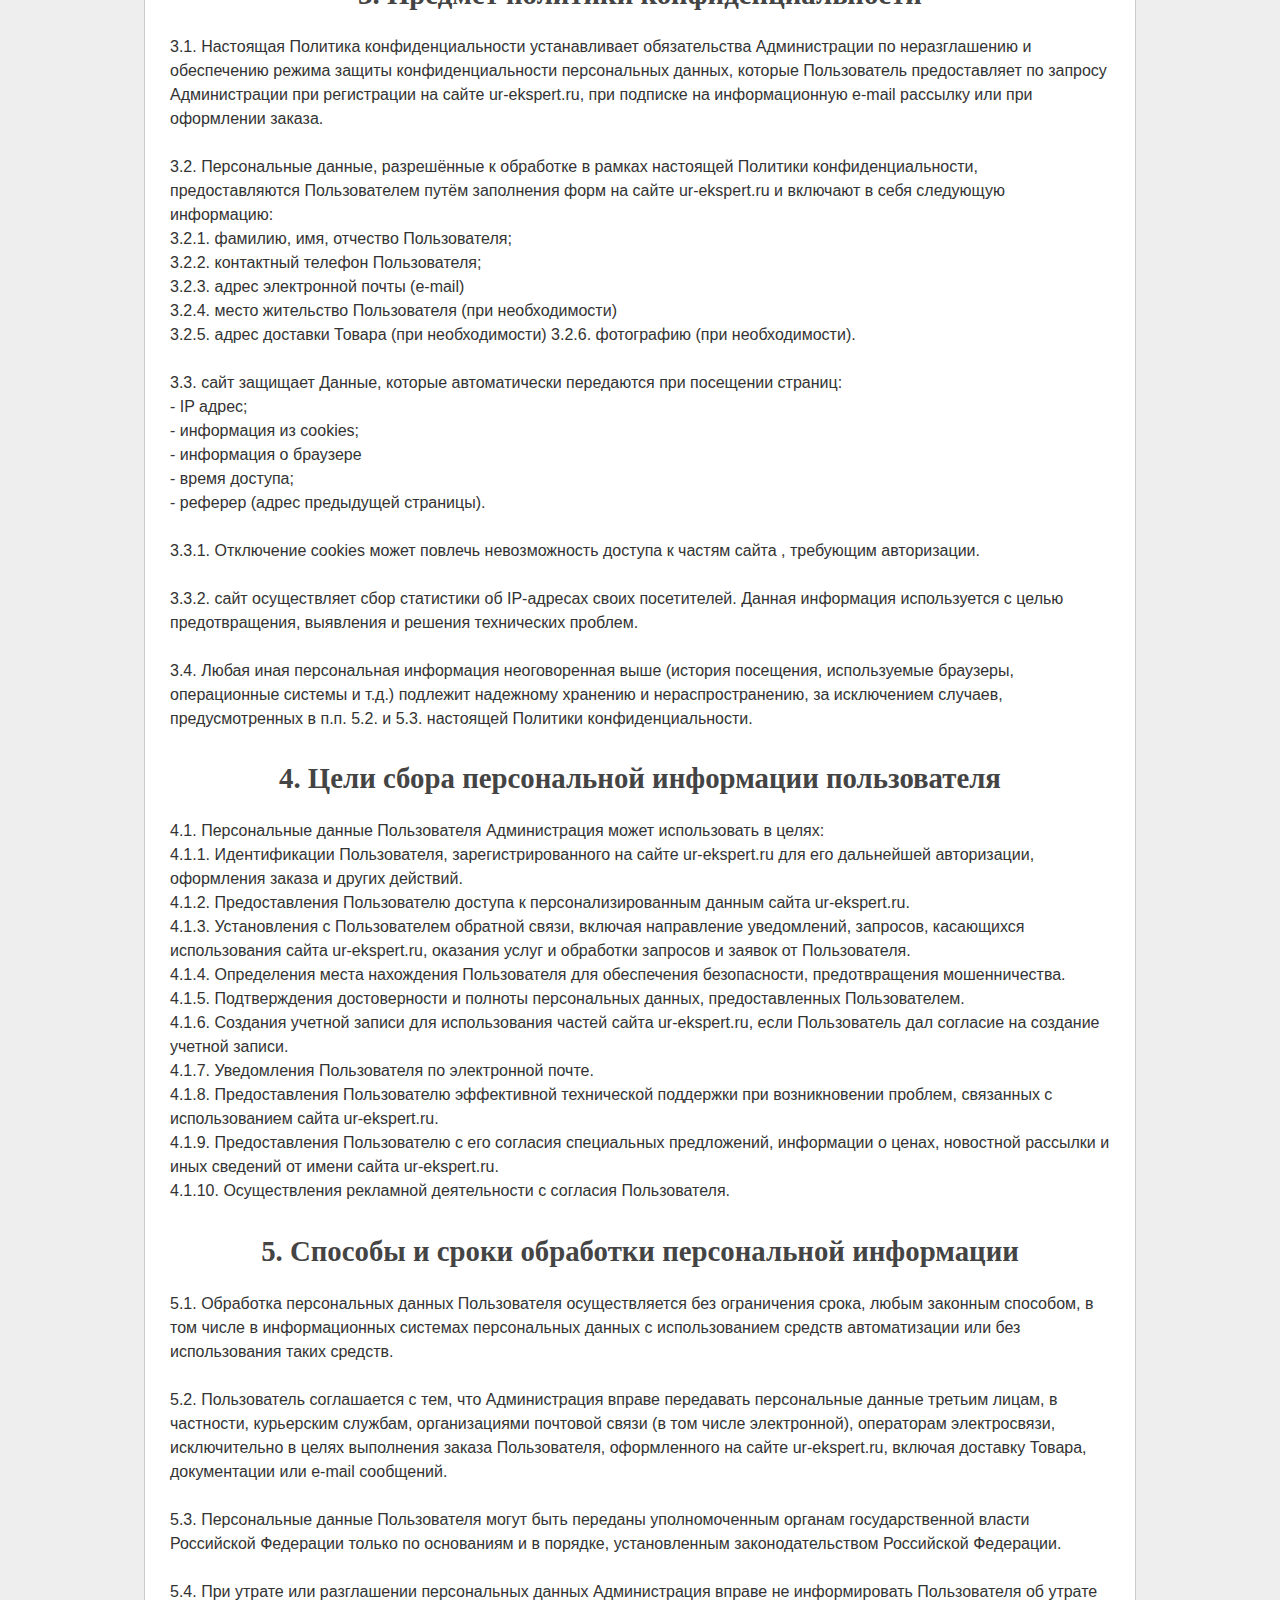
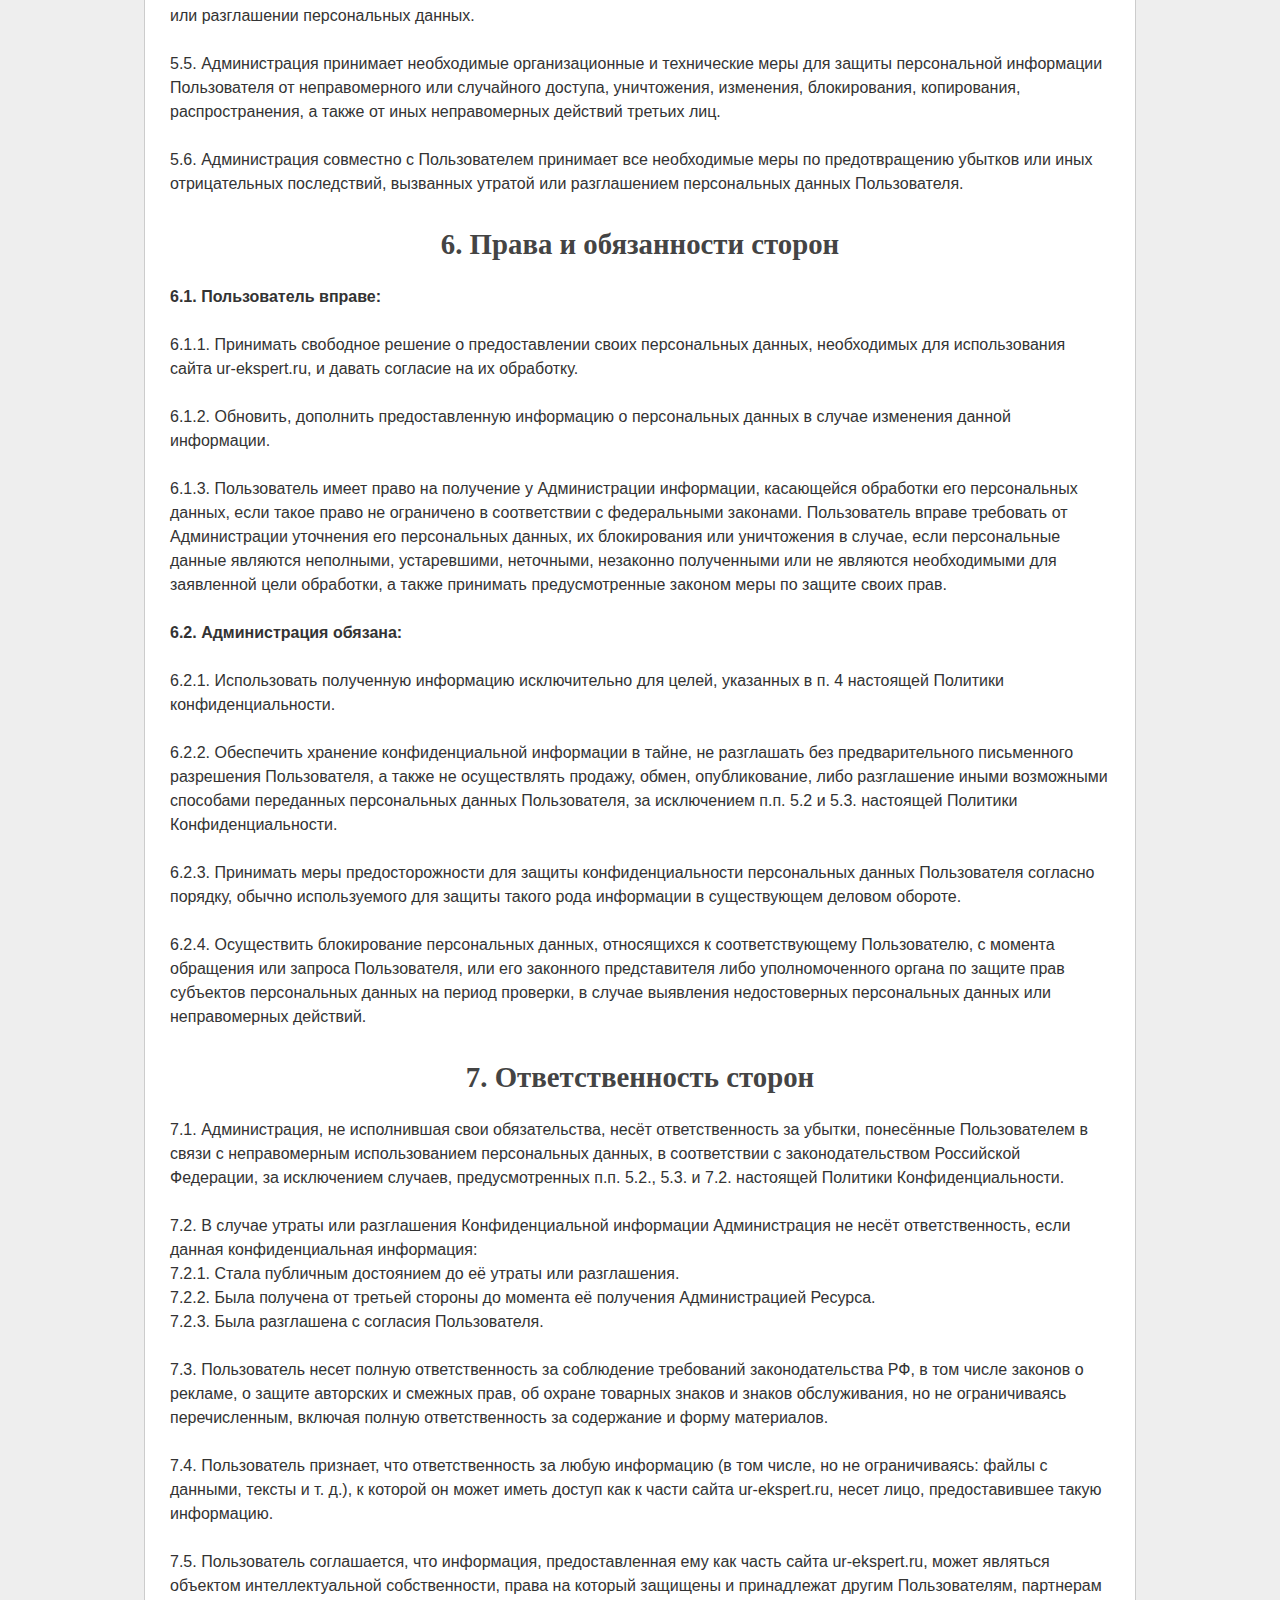
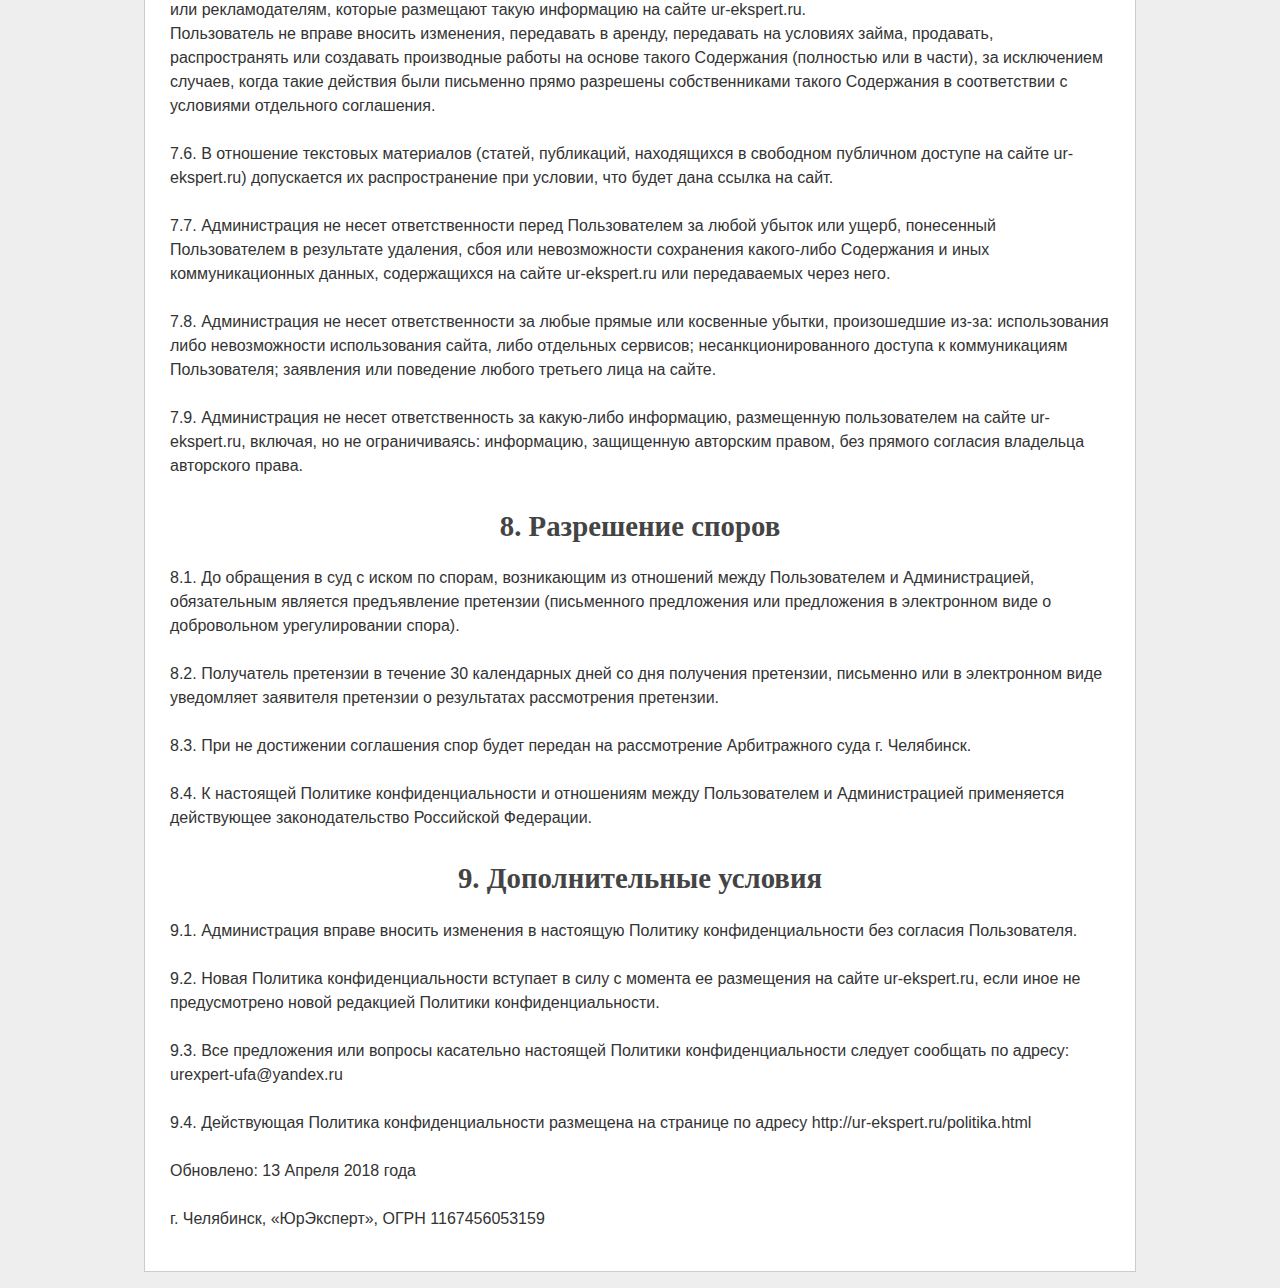
<file: politica.html>
<!DOCTYPE html>
<html lang=\ "ru-ru\" dir=\ "ltr\">

<head>
    <meta http-equiv="content-type" content="text/html; charset=utf-8" />
    <meta name="viewport" content="width=device-width, initial-scale=1.0" />
    <link href="favicon.ico" rel="shortcut icon" type="image/vnd.microsoft.icon" />
    <title>Политика конфиденциальности</title>
    <style>
        body {
            background: #eee
        }
        
        form {
            margin: 0
        }
        
        .layout {
            background: #fff;
            width: 940px;
            margin: 1em auto;
            border: 1px solid #ccc;
            padding: 1em 2%
        }
        
        h1 {
            color: #006dad;
            font-size: 2.2em;
            text-align: center
        }
        
        h2 {
            color: #444;
            font-size: 1.8em;
            text-align: center
        }
        
        h3 {
            color: #222;
            font-size: 1.6em;
            text-align: center
        }
        
        p {
            color: #333;
            padding: 0 0 0.5em;
            font: 1em Arial;
            line-height: 150%
        }
    </style>
</head>

<body>
    <div class="layout">
        <h1>Политика конфиденциальности персональных данных</h1>
        <p>Настоящая Политика конфиденциальности персональных данных (далее – Политика конфиденциальности) действует в отношении всей информации, которую сайт <strong>ur-ekspert.ru</strong>, (далее – сайт) расположенный на доменном имени <strong>ur-ekspert.ru</strong>            (а также его субдоменах), может получить о Пользователе во время использования сайта ur-ekspert.ru (а также его субдоменов), его программ и его продуктов.</p>

        <h2>1. Определение терминов</h2>

        <p><strong>1.1 В настоящей Политике конфиденциальности используются следующие термины:<strong></p>
		
		<p>1.1.1. «<strong>Администрация сайта</strong>» (далее – Администрация) – уполномоченные сотрудники на управление сайтом <strong>ur-ekspert.ru</strong>, действующие от имени ЮрЭксперт, которые организуют и (или) осуществляют обработку персональных
            данных, а также определяет цели обработки персональных данных, состав персональных данных, подлежащих обработке, действия (операции), совершаемые с персональными данными.</p>

        <p>1.1.2. «Персональные данные» - любая информация, относящаяся к прямо или косвенно определенному, или определяемому физическому лицу (субъекту персональных данных).</p>

        <p>1.1.3. «Обработка персональных данных» - любое действие (операция) или совокупность действий (операций), совершаемых с использованием средств автоматизации или без использования таких средств с персональными данными, включая сбор, запись, систематизацию,
            накопление, хранение, уточнение (обновление, изменение), извлечение, использование, передачу (распространение, предоставление, доступ), обезличивание, блокирование, удаление, уничтожение персональных данных.</p>

        <p>1.1.4. «Конфиденциальность персональных данных» - обязательное для соблюдения Оператором или иным получившим доступ к персональным данным лицом требование не допускать их распространения без согласия субъекта персональных данных или наличия иного
            законного основания.</p>

        <p>1.1.5. «Сайт <strong> ur-ekspert.ru</strong>» - это совокупность связанных между собой веб-страниц, размещенных в сети Интернет по уникальному адресу (URL): <strong>ur-ekspert.ru</strong>, а также его субдоменах.</p>

        <p>1.1.6. «Субдомены» - это страницы или совокупность страниц, расположенные на доменах третьего уровня, принадлежащие сайту ur-ekspert.ru, а также другие временные страницы, внизу который указана контактная информация Администрации</p>

        <p>1.1.5. «Пользователь сайта <strong>ur-ekspert.ru</strong> » (далее Пользователь) – лицо, имеющее доступ к сайту <strong>ur-ekspert.ru</strong>, посредством сети Интернет и использующее информацию, материалы и продукты сайта <strong>ur-ekspert.ru</strong>.</p>

        <p>1.1.7. «Cookies» — небольшой фрагмент данных, отправленный веб-сервером и хранимый на компьютере пользователя, который веб-клиент или веб-браузер каждый раз пересылает веб-серверу в HTTP-запросе при попытке открыть страницу соответствующего сайта.</p>

        <p>1.1.8. «IP-адрес» — уникальный сетевой адрес узла в компьютерной сети, через который Пользователь получает доступ на сайт.
        </p>

        <p>1.1.9. «Товар » - продукт, который Пользователь заказывает на сайте и оплачивает через платёжные системы.</p>

        <h2>2. Общие положения</h2>
        <p>2.1. Использование сайта ur-ekspert.ru Пользователем означает согласие с настоящей Политикой конфиденциальности и условиями обработки персональных данных Пользователя.</p>

        <p>2.2. В случае несогласия с условиями Политики конфиденциальности Пользователь должен прекратить использование сайта ur-ekspert.ru .</p>

        <p>2.3. Настоящая Политика конфиденциальности применяется к сайту ur-ekspert.ru. сайт не контролирует и не несет ответственность за сайты третьих лиц, на которые Пользователь может перейти по ссылкам, доступным на сайте ur-ekspert.ru.</p>

        <p>2.4. Администрация не проверяет достоверность персональных данных, предоставляемых Пользователем.</p>

        <h2>3. Предмет политики конфиденциальности</h2>

        <p>3.1. Настоящая Политика конфиденциальности устанавливает обязательства Администрации по неразглашению и обеспечению режима защиты конфиденциальности персональных данных, которые Пользователь предоставляет по запросу Администрации при регистрации
            на сайте ur-ekspert.ru, при подписке на информационную e-mail рассылку или при оформлении заказа.</p>

        <p>3.2. Персональные данные, разрешённые к обработке в рамках настоящей Политики конфиденциальности, предоставляются Пользователем путём заполнения форм на сайте ur-ekspert.ru и включают в себя следующую информацию:<br /> 3.2.1. фамилию, имя, отчество
            Пользователя;
            <br /> 3.2.2. контактный телефон Пользователя;<br /> 3.2.3. адрес электронной почты (e-mail)<br /> 3.2.4. место жительство Пользователя (при необходимости)<br /> 3.2.5. адрес доставки Товара (при необходимости) 3.2.6. фотографию (при необходимости).</p>

        <p>3.3. сайт защищает Данные, которые автоматически передаются при посещении страниц:<br /> - IP адрес;<br /> - информация из cookies;<br /> - информация о браузере <br /> - время доступа;<br /> - реферер (адрес предыдущей страницы).</p>

        <p>3.3.1. Отключение cookies может повлечь невозможность доступа к частям сайта
            <?php echo ur-ekspert.ru ?>, требующим авторизации.
        </p>

        <p>3.3.2. сайт осуществляет сбор статистики об IP-адресах своих посетителей. Данная информация используется с целью предотвращения, выявления и решения технических проблем.</p>
        <p>3.4. Любая иная персональная информация неоговоренная выше (история посещения, используемые браузеры, операционные системы и т.д.) подлежит надежному хранению и нераспространению, за исключением случаев, предусмотренных в п.п. 5.2. и 5.3. настоящей
            Политики конфиденциальности.</p>

        <h2>4. Цели сбора персональной информации пользователя</h2>

        <p>4.1. Персональные данные Пользователя Администрация может использовать в целях:<br /> 4.1.1. Идентификации Пользователя, зарегистрированного на сайте ur-ekspert.ru для его дальнейшей авторизации, оформления заказа и других действий.<br /> 4.1.2.
            Предоставления Пользователю доступа к персонализированным данным сайта ur-ekspert.ru.<br /> 4.1.3. Установления с Пользователем обратной связи, включая направление уведомлений, запросов, касающихся использования сайта ur-ekspert.ru, оказания
            услуг и обработки запросов и заявок от Пользователя.<br /> 4.1.4. Определения места нахождения Пользователя для обеспечения безопасности, предотвращения мошенничества.<br /> 4.1.5. Подтверждения достоверности и полноты персональных данных,
            предоставленных Пользователем.<br /> 4.1.6. Создания учетной записи для использования частей сайта ur-ekspert.ru, если Пользователь дал согласие на создание учетной записи.<br /> 4.1.7. Уведомления Пользователя по электронной почте.<br />            4.1.8. Предоставления Пользователю эффективной технической поддержки при возникновении проблем, связанных с использованием сайта ur-ekspert.ru.<br /> 4.1.9. Предоставления Пользователю с его согласия специальных предложений, информации о ценах,
            новостной рассылки и иных сведений от имени сайта ur-ekspert.ru.<br /> 4.1.10. Осуществления рекламной деятельности с согласия Пользователя.</p>

        <h2>5. Способы и сроки обработки персональной информации</h2>

        <p>5.1. Обработка персональных данных Пользователя осуществляется без ограничения срока, любым законным способом, в том числе в информационных системах персональных данных с использованием средств автоматизации или без использования таких средств.</p>
        <p>5.2. Пользователь соглашается с тем, что Администрация вправе передавать персональные данные третьим лицам, в частности, курьерским службам, организациями почтовой связи (в том числе электронной), операторам электросвязи, исключительно в целях
            выполнения заказа Пользователя, оформленного на сайте ur-ekspert.ru, включая доставку Товара, документации или e-mail сообщений.</p>
        <p>5.3. Персональные данные Пользователя могут быть переданы уполномоченным органам государственной власти Российской Федерации только по основаниям и в порядке, установленным законодательством Российской Федерации.</p>

        <p>5.4. При утрате или разглашении персональных данных Администрация вправе не информировать Пользователя об утрате или разглашении персональных данных.</p>
        <p>5.5. Администрация принимает необходимые организационные и технические меры для защиты персональной информации Пользователя от неправомерного или случайного доступа, уничтожения, изменения, блокирования, копирования, распространения, а также от
            иных неправомерных действий третьих лиц.</p>
        <p>5.6. Администрация совместно с Пользователем принимает все необходимые меры по предотвращению убытков или иных отрицательных последствий, вызванных утратой или разглашением персональных данных Пользователя.</p>

        <h2>6. Права и обязанности сторон</h2>

        <p><strong>6.1. Пользователь вправе:</strong></p>
        <p>6.1.1. Принимать свободное решение о предоставлении своих персональных данных, необходимых для использования сайта ur-ekspert.ru, и давать согласие на их обработку.</p>

        <p>6.1.2. Обновить, дополнить предоставленную информацию о персональных данных в случае изменения данной информации.</p>

        <p>6.1.3. Пользователь имеет право на получение у Администрации информации, касающейся обработки его персональных данных, если такое право не ограничено в соответствии с федеральными законами. Пользователь вправе требовать от Администрации уточнения
            его персональных данных, их блокирования или уничтожения в случае, если персональные данные являются неполными, устаревшими, неточными, незаконно полученными или не являются необходимыми для заявленной цели обработки, а также принимать предусмотренные
            законом меры по защите своих прав.</p>

        <p><strong>6.2. Администрация обязана:</strong></p>
        <p>6.2.1. Использовать полученную информацию исключительно для целей, указанных в п. 4 настоящей Политики конфиденциальности.
        </p>

        <p>6.2.2. Обеспечить хранение конфиденциальной информации в тайне, не разглашать без предварительного письменного разрешения Пользователя, а также не осуществлять продажу, обмен, опубликование, либо разглашение иными возможными способами переданных
            персональных данных Пользователя, за исключением п.п. 5.2 и 5.3. настоящей Политики Конфиденциальности.</p>

        <p>6.2.3. Принимать меры предосторожности для защиты конфиденциальности персональных данных Пользователя согласно порядку, обычно используемого для защиты такого рода информации в существующем деловом обороте.</p>

        <p>6.2.4. Осуществить блокирование персональных данных, относящихся к соответствующему Пользователю, с момента обращения или запроса Пользователя, или его законного представителя либо уполномоченного органа по защите прав субъектов персональных данных
            на период проверки, в случае выявления недостоверных персональных данных или неправомерных действий.</p>

        <h2>7. Ответственность сторон</h2>
        <p>7.1. Администрация, не исполнившая свои обязательства, несёт ответственность за убытки, понесённые Пользователем в связи с неправомерным использованием персональных данных, в соответствии с законодательством Российской Федерации, за исключением
            случаев, предусмотренных п.п. 5.2., 5.3. и 7.2. настоящей Политики Конфиденциальности.</p>

        <p>7.2. В случае утраты или разглашения Конфиденциальной информации Администрация не несёт ответственность, если данная конфиденциальная информация:<br /> 7.2.1. Стала публичным достоянием до её утраты или разглашения.<br /> 7.2.2. Была получена
            от третьей стороны до момента её получения Администрацией Ресурса.<br /> 7.2.3. Была разглашена с согласия Пользователя.</p>

        <p>7.3. Пользователь несет полную ответственность за соблюдение требований законодательства РФ, в том числе законов о рекламе, о защите авторских и смежных прав, об охране товарных знаков и знаков обслуживания, но не ограничиваясь перечисленным,
            включая полную ответственность за содержание и форму материалов.</p>

        <p>7.4. Пользователь признает, что ответственность за любую информацию (в том числе, но не ограничиваясь: файлы с данными, тексты и т. д.), к которой он может иметь доступ как к части сайта ur-ekspert.ru, несет лицо, предоставившее такую информацию.</p>

        <p>7.5. Пользователь соглашается, что информация, предоставленная ему как часть сайта ur-ekspert.ru, может являться объектом интеллектуальной собственности, права на который защищены и принадлежат другим Пользователям, партнерам или рекламодателям,
            которые размещают такую информацию на сайте ur-ekspert.ru. <br /> Пользователь не вправе вносить изменения, передавать в аренду, передавать на условиях займа, продавать, распространять или создавать производные работы на основе такого Содержания
            (полностью или в части), за исключением случаев, когда такие действия были письменно прямо разрешены собственниками такого Содержания в соответствии с условиями отдельного соглашения.</p>

        <p>7.6. В отношение текстовых материалов (статей, публикаций, находящихся в свободном публичном доступе на сайте ur-ekspert.ru) допускается их распространение при условии, что будет дана ссылка на сайт.</p>

        <p>7.7. Администрация не несет ответственности перед Пользователем за любой убыток или ущерб, понесенный Пользователем в результате удаления, сбоя или невозможности сохранения какого-либо Содержания и иных коммуникационных данных, содержащихся на
            сайте ur-ekspert.ru или передаваемых через него.</p>

        <p>7.8. Администрация не несет ответственности за любые прямые или косвенные убытки, произошедшие из-за: использования либо невозможности использования сайта, либо отдельных сервисов; несанкционированного доступа к коммуникациям Пользователя; заявления
            или поведение любого третьего лица на сайте.</p>

        <p>7.9. Администрация не несет ответственность за какую-либо информацию, размещенную пользователем на сайте ur-ekspert.ru, включая, но не ограничиваясь: информацию, защищенную авторским правом, без прямого согласия владельца авторского права.</p>

        <h2>8. Разрешение споров</h2>

        <p>8.1. До обращения в суд с иском по спорам, возникающим из отношений между Пользователем и Администрацией, обязательным является предъявление претензии (письменного предложения или предложения в электронном виде о добровольном урегулировании спора).
        </p>

        <p>8.2. Получатель претензии в течение 30 календарных дней со дня получения претензии, письменно или в электронном виде уведомляет заявителя претензии о результатах рассмотрения претензии.</p>

        <p>8.3. При не достижении соглашения спор будет передан на рассмотрение Арбитражного суда г. Челябинск.</p>

        <p>8.4. К настоящей Политике конфиденциальности и отношениям между Пользователем и Администрацией применяется действующее законодательство Российской Федерации.</p>

        <h2>9. Дополнительные условия</h2>
        <p>9.1. Администрация вправе вносить изменения в настоящую Политику конфиденциальности без согласия Пользователя.</p>

        <p>9.2. Новая Политика конфиденциальности вступает в силу с момента ее размещения на сайте ur-ekspert.ru, если иное не предусмотрено новой редакцией Политики конфиденциальности.</p>

        <p>9.3. Все предложения или вопросы касательно настоящей Политики конфиденциальности следует сообщать по адресу: urexpert-ufa@yandex.ru</p>

        <p>9.4. Действующая Политика конфиденциальности размещена на странице по адресу http://ur-ekspert.ru/politika.html</p>

        <p>Обновлено: 13 Апреля 2018 года</p>
        <p>г. Челябинск, «ЮрЭксперт», ОГРН 1167456053159</p>
    </div>
</body>

</html>
</file>
<file: src/media.css>
.carousel-inner h3 {
    font-size: 20px;
    padding: 15px;
}

.carousel-inner p {
    font-size: 16px;
    padding: 10px;
}

@media all and (max-width: 768px) {
    .pipe {
        position: static;
        text-align: center;
    }
    .pipe_p {
        padding-top: 20px;
    }
    .pipe1 {
        padding: 0;
        margin-top: 5px;
        position: static;
        text-align: center;
        margin-left: 40%;
    }
    .step1 {
        margin-bottom: 25px;
        text-align: center;
    }
    .pipe8 {
        padding: 0;
        margin-top: 5px;
        position: static;
        margin-left: 40%;
    }
    .step2 {
        margin-bottom: 25px;
        text-align: center;
    }
    .pipe11 {
        padding: 0;
        margin-top: 5px;
        position: static;
        margin-left: 40%;
    }
    .step3 {
        text-align: center;
    }
    #submitFF {
        width: 100% !important;
    }
    .carousel-caption {
        bottom: 10%;
    }
    .carousel-inner h3 {
        font-size: 18px;
        padding-bottom: 1.5em;
    }
    .carousel-inner p {
        font-size: 14px;
    }
    .money24 {
        margin-top: 40px;
    }
    .money24 p {
        padding-bottom: 0px;
    }
    .p_tags {
        text-align: center;
        padding-left: 0;
    }
}

@media all and (max-width: 600px) {
    #submitFF {
        width: 100%;
    }
    .carousel-inner h3 {
        animation: anim-H3 2s ease-out;
    }
    .carousel-inner p {
        display: none;
    }
    .money24 {
        margin-top: 10px;
        padding-bottom: 1em;
    }
    .money24 p {
        padding-bottom: 0px;
    }
    .mobile-center {
        text-align: center;
    }
    body.new .content.index .index-screen .image {
        margin-bottom: 0rem;
    }
    .title-line {
        margin-left: 50px;
        margin-right: 50px;
        padding: 2px;
    }
    h1,
    h2,
    h3,
    h4,
    h5,
    h6,
    .h1,
    .h2,
    .h3,
    .h4,
    .h5,
    .h6 {
        line-height: 1.3;
    }
}
</file>
<file: src/form.css>
#feedback-form {
    /* вся форма */
    /*max-width: 550px;*/
    padding: 2%;
    border-radius: 3px;
    background: #f3f3f3;
    padding-bottom: 20px;
}

#feedback-form label {
    /* наименование полей */
    float: left;
    display: block;
    clear: right;
}

#feedback-form .w100 {
    /* поля */
    float: right;
    /*max-width: 400px;*/
    width: 97%;
    margin-bottom: 1em;
    padding: 1.5%;
}

#feedback-form .border {
    /* граница полей */
    border-radius: 1px;
    border-width: 1px;
    border-style: solid;
    border-color: #C0C0C0 #D9D9D9 #D9D9D9;
    box-shadow: 0 1px 1px rgba(255, 255, 255, .5), 0 1px 1px rgba(0, 0, 0, .1) inset;
}

#feedback-form .border:focus {
    outline: none;
    border-color: #abd9f1 #bfe3f7 #bfe3f7;
}

#feedback-form .border:hover {
    border-color: #7eb4ea #97cdea #97cdea;
}

#feedback-form .border:focus::-moz-placeholder {
    /* убрать при фокусе первоначальный текст поля */
    color: transparent;
}

#feedback-form .border:focus::-webkit-input-placeholder {
    color: transparent;
}

#feedback-form .border:not(:focus):not(:hover):valid {
    /* правильно заполненные поля */
    opacity: .8;
}

#submitFF {
    /* кнопка "Отправить" */
    width: 80%;
    font-size: 1.2em;
}

#feedback-form br {
    height: 0;
    clear: both;
}
</file>
<file: src/style-v3.css>
@import url("https://netdna.bootstrapcdn.com/font-awesome/4.1.0/css/font-awesome.min.css");
::selection {
    background: #EE5B54;
    color: #fff
}

::-moz-selection {
    background: #EE5B54;
    color: #fff
}

::-webkit-selection {
    background: #ccc;
    color: #fff;
}

html {
    font-size: 15px;
}

@media (min-width:768px) {
    html {
        font-size: 14.5px;
    }
}

@media (min-width:992px) {
    html {
        font-size: 15px;
    }
}

@media (min-width:1200px) {
    html {
        font-size: 15px;
    }
}


/*Общее*/

.text-color {
    color: #DC271E;
}

.bold {
    font-weight: bold;
}

.height200:nth-child(2n+1) {
    clear: left;
}

.inthemiddle,
.blockcenter {
    display: flex;
    align-items: center;
    justify-content: center;
    height: 100%;
}

@media (min-width:992px) {
    .column-middle {
        display: flex;
        align-items: center;
        justify-content: center;
        height: 100%;
    }
}

.border-bottom {
    border-bottom: .1rem solid #d5d5d5;
}

img {
    max-width: 100%;
    /*width: 100%;*/
    height: auto;
}

.image {
    padding: .5rem;
    border: 1px solid #e5e5e5;
    background: #fff;
}

.image {
    margin-bottom: 1rem;
}

.table>tbody>tr>td {
    padding-top: 2rem;
    padding-bottom: 2rem;
}

body.new .product-content .container .table>tbody>tr>td>h5 {
    font-weight: 200;
    font-size: 1.5rem;
}

body.new .product-content .container .table>tbody>tr>td>p,
body.new .product-content .container .table>tbody>tr>td>ul {
    color: #a2a2a2;
}


/*Типографика*/

body.new {
    font-family: 'Roboto', sans-serif;
    font-size: 1rem;
    font-weight: 300;
    line-height: 1.5;
    color: #333;
}

body.new h1,
body.new h2,
body.new h3,
body.new h4,
body.new h5,
body.new h6 {
    font-family: 'Open Sans', sans-serif;
    font-weight: 800;
    margin-top: 1.1em;
    margin-bottom: 1.5rem;
    overflow: hidden;
}

body.new p {
    font-size: 1rem;
    margin-top: 0;
    margin-bottom: 1.5rem;
}

@media (min-width:768px) {
    body.new h1,
    body.new h2,
    body.new h3,
    body.new h4,
    body.new h5,
    body.new h6 {
        line-height: 1.5;
    }
    body.new h1,
    body.new .h1 {
        font-size: 3rem;
    }
    body.new h2,
    body.new .h2,
    body.new h3,
    body.new .h3 {
        font-size: 2.25rem;
    }
    body.new h4,
    body.new .h4 {
        font-size: 1.75rem;
    }
    body.new h5,
    body.new .h5 {
        font-size: 1.25rem;
    }
    body.new h6,
    body.new .h6 {
        font-size: .85rem;
    }
}

@media (max-width:767px) {
    body.new h1,
    body.new h2,
    body.new h3,
    body.new h4,
    body.new h5,
    body.new h6 {
        word-wrap: break-word;
    }
    body.new h1,
    body.new .h1 {
        font-size: 2rem;
    }
    body.new h2,
    body.new .h2,
    body.new h3,
    body.new .h3 {
        font-size: 1.75rem;
    }
    body.new h4,
    body.new .h4 {
        font-size: 1.5rem;
    }
    body.new h5,
    body.new .h5 {
        font-size: 1.35rem;
    }
    body.new h6,
    body.new .h6 {
        font-size: 1rem;
    }
}


/*Ссылки*/

body.new a {
    color: #666666;
    transition: .4s;
}

body.new a:hover,
body.new a:focus {
    color: #BD2B24;
    transition: .4s;
    cursor: pointer;
    outline: 0;
}

body.new a:active {
    outline: 0;
}

body.new a:visited {
    color: #343434;
}


/*Списки*/

body.new ul,
body.new ol {
    padding-left: 2.5rem;
    margin-top: 1.5rem;
    margin-bottom: 1.5rem;
}

body.new .content li {
    margin-left: 1rem;
    padding-left: .5rem;
}

body.new ul.red,
body.new ol.red {
    color: #dc271e;
}

body.new ul.red li span,
body.new ol.red li span {
    color: #000;
}

body.new ul.row,
body.new ol.row {
    padding: 0;
    list-style: none;
}

body.new ul.row li,
body.new ol.row li {
    display: inline-block;
}

body.new ul.link-and-icon,
body.new ol.link-and-icon {
    padding: 0;
    list-style: none;
}

body.new ul.link-and-icon li,
body.new ol.link-and-icon li {
    margin-left: 0;
    padding: .25rem;
}

body.new ul.link-and-icon li a,
body.new ol.link-and-icon li a {
    text-decoration: none;
}

body.new ul.link-and-icon li .fa,
body.new ol.link-and-icon li .fa {
    display: block;
    color: #dc271e;
    font-size: 2rem;
    margin-bottom: .5rem;
}

body.new ul.link-and-icon li span,
body.new ol.link-and-icon li span {
    font-weight: 700;
}


/*Таблицы*/

body.new table,
body.new .table {
    background: #fff;
}

body.new .table tr td {
    vertical-align: middle;
}

body.new .table-hover>tbody>tr:hover>td,
body.new .table-hover>tbody>tr:hover>th {
    background-color: #ECF0F1;
}

body.new .table-hover>tbody>tr:hover>td.pred,
body.new .table-hover>tbody>tr:hover>th.pred {
    color: #dc271e;
}

body.new .table-hover>tbody>tr:hover>td.pgreen,
body.new .table-hover>tbody>tr:hover>th.pgreen {
    color: #00A948;
}


/*Кнопки*/

body.new a.btn {
    height: auto;
}

body.new .btn {
    height: 4rem;
}

body.new a.btn,
body.new .btn {
    /*font-size: 1rem;*/
    /*padding: 1rem 1.75rem;*/
    /*line-height: .9;*/
    text-transform: uppercase;
}

.btn-gray {
    background: #80808014;
}

@media (min-width:768px) and (max-width:991px) {
    body.new a.btn,
    body.new .btn {
        padding: 1rem;
    }
}

@media (min-width:992px) {
    /* body.new a.btn,
    body.new .btn {
        padding: 1rem 1.75rem;
    }*/
}

body.new .btn:hover,
body.new a.btn:hover,
body.new .btn:visited,
body.new a.btn:visited,
body.new .btn:focus,
body.new a.btn:focus {
    background: #C1160D;
    border-color: #C1160D;
    color: #fff;
    outline: none;
}

body.new .btn-default {
    color: #333;
    border-color: #333;
}

body.new .btn-primary {
    color: #fff;
    background: #DC271E;
    border-color: #DC271E;
}

body.new .btn-large {
    font-size: 1.35rem;
}

body.new header a.btn,
body.new header .btn,
body.new footer a.btn,
body.new footer .btn {
    /*font-size: .9rem;*/
    padding: .5rem .75rem .5rem;
    height: auto;
}


/*Формы*/

body.new form .form-group {
    margin-bottom: 0;
}

body.new form .form-group .form-control {
    padding: 1rem 1.75rem;
    height: 4rem;
    margin-bottom: 1rem;
}

body.new form .form-group .form-control:hover,
body.new form .form-group .form-control:focus {
    outline: none;
    box-shadow: none;
}

body.new .form-inline .form-group {
    margin-bottom: 0;
    margin-right: .5rem;
}

body.new .form-inline .form-group .form-control {
    padding: 1rem 1.75rem;
    height: 4rem;
}

@media (max-width:767px) {
    body.new .form-inline .form-group .form-control {
        margin-bottom: 1rem;
    }
}

@media (min-width:768px) {
    body.new .form-inline .form-group .form-control {
        margin-bottom: 0;
    }
}


/*Модальное окно*/

@media (min-width:768px) {
    body.new .modal-dialog {
        width: 30rem;
        margin: 5rem auto;
    }
    body.new #imageFull .modal-dialog {
        width: 60rem;
        margin: 2.5rem auto;
    }
    body.new .modal-body {
        padding: 2rem;
    }
    body.new .modal-header {
        padding: .5rem 2rem;
    }
    body.new .modal-header h4 {
        margin: 1rem 0;
    }
    body.new .modal-header .close {
        margin-top: 1rem;
        font-size: 2rem;
    }
}


/*openImage*/

.openImage:hover,
.openImage:focus {
    cursor: pointer;
}


/* .openImage.parent:before{content:'test';position:absolute;} */

.openImage.parent {
    background: url('../img/icon-111-search.png') #343434 no-repeat center center;
    transition: .4s;
}

.openImage.parent img.openImage {
    opacity: 1;
    transition: .4s;
}

.openImage.parent:hover,
.openImage.parent:focus {
    transition: .4s;
}

.openImage.parent:hover img.openImage,
.openImage.parent:focus img.openImage {
    opacity: .75;
    transition: .4s;
}


/*Tooltip*/

body.new .tooltip.in {
    opacity: 1;
}

body.new .tooltip-inner {
    max-width: 450px;
    font-size: 1rem;
    padding: 1rem 1.5rem;
    color: #000;
    text-align: left;
    text-decoration: none;
    background-color: #fff;
    border: .1rem solid #D0D0D0;
    box-shadow: 0 0 8px rgba(0, 0, 0, 0.1);
}

body.new .tooltip.bottom .tooltip-arrow {
    border-bottom-color: #D0D0D0;
}

body.new .tooltip.top .tooltip-arrow {
    border-top-color: #D0D0D0;
}

@media (max-width:767px) {
    body.new header .container {
        display: block;
        margin: 0;
    }
    body.new header .brand img {
        height: 30px;
        padding-bottom: 5px;
    }
    body.new header .action {
        padding-bottom: 0;
    }
    body.new header .container .menu {
        /* width:10%!important;position:fixed; */
        right: 1rem;
    }
    body.new header .menu .container .navbar-collapse {
        padding: 10px 0!important;
    }
    body.new header .phone {
        padding-top: 1rem;
    }
    body.new header .phone a {
        font-size: 1.35rem;
        font-weight: 700;
        color: #333333;
    }
    body.new header .phone a:first-child {
        padding-right: .5rem;
        margin-right: .25rem;
        border-right: .25rem solid #DC271D;
    }
    body.new section.title h1 {
        text-align: left!important;
        margin-bottom: 10px!important;
        color: #DC271E;
        font-size: 1.75rem!important;
    }
    body.new section.container.title {
        padding-top: 7.5rem;
        margin-bottom: 0;
    }
    body.new section.image h2 {
        font-size: 1.375rem;
    }
    body.new section.image p {
        font-size: 1rem;
        line-height: 1.35rem;
    }
    body.new .content section.portfolio #thumbs li {
        padding-left: 0;
    }
    body.new section.image {
        margin-bottom: 0;
        background-position-y: 115%;
    }
    body.new section.image .text-right {
        text-align: left!important;
    }
    body.new a.btn {
        font-size: 1rem;
        line-height: 1;
        /*padding: .15rem;*/
    }
}


/*Верхняя строка*/

body.new header {
    padding-top: 1rem;
    padding-bottom: 0;
}

body.new header.affix,
body.new header.affix-bottom {
    position: fixed;
    top: 0!important;
    width: 100%;
    background: rgb(255, 255, 255);
    z-index: 100;
    padding: 1rem 0 0;
    /* border-bottom:1px solid #f3f3f3; */
}

body.new header.affix-top {
    position: fixed;
    width: 100%;
    background: rgb(255, 255, 255);
    z-index: 100;
    border-bottom: 1px solid #e5e5e5;
    top: 0!important;
}

body.new header.affix-bottom {
    top: 0!important;
}

@media (max-width:991px) {
    body.new header .action {
        text-align: center;
    }
}

@media (min-width:1200px) {
    body.new header .action {
        text-align: right;
    }
}

body.new header .container {
    padding-bottom: 1rem;
}

body.new header .container .brand .navbar-brand {
    margin: 0;
    float: none;
    padding: 0;
}

body.new header .container .brand .navbar-brand img {
    max-height: 3.5rem;
}

body.new header .container .adress {
    margin-top: 0;
}

body.new header .container .adress a#drop {
    color: #333;
    border-bottom: 1px dotted;
    font-size: .9rem;
}

body.new header .container .adress a:hover#drop,
body.new header .container .adress a:focus#drop {
    color: #DC271E;
    border-bottom: 1px dotted #DC271E;
    text-decoration: none;
}

body.new header .container .adress .dropdown-menu {
    padding: 1rem 1.5rem;
    margin: 0;
    background: rgb(253, 253, 253);
    border: 1px solid #EAEAEA;
    top: inherit;
    left: auto;
}

body.new header .container .adress .dropdown-menu li:hover {
    background: inherit;
    color: #DC271E;
    cursor: pointer;
}

body.new header .container .adress .contact-text {
    font-weight: bold;
    font-size: .9rem;
    margin: 0;
}

body.new header .container .menu .navbar-toggle {
    display: block;
    margin: 0;
    padding: 0;
}

body.new header .container .menu .navbar-toggle .icon-bar {
    background: #333;
    height: .15rem;
    width: 1.35rem;
    margin-top: .15rem;
}

body.new header .menu:nth-child(2) {
    position: absolute;
    width: 100%;
    background: #fff;
    padding: 0;
    z-index: 100;
    border-bottom: 1px solid #e5e5e5;
}

body.new header .menu .container {
    padding-bottom: 0;
}

body.new header .menu .container .navbar-collapse {
    padding: 0 1rem;
    margin-left: -15px;
    margin-right: -15px;
}

@media (max-width:991px) {
    body.new header .menu .container .navbar-collapse.in .col-sm-6 {
        min-height: 170px;
    }
}

body.new header .menu .container .navbar-collapse div {
    padding-top: 1.5rem;
}

body.new header .menu .container .navbar-collapse div.col-xs-12 {
    padding-bottom: 1.5rem;
}

body.new header .menu .container .navbar-collapse .col-sm-6 h4 {
    font-size: 1rem;
    font-weight: bold;
    margin-bottom: 10px;
}

body.new header .menu .container .navbar-collapse .col-sm-6 ul {
    font-size: 1rem;
    list-style: none;
    margin-left: 0;
    padding-left: 0;
}

body.new header .menu .container .navbar-collapse .col-sm-6 ul a {
    color: #333;
    text-decoration: underline;
    font-size: .9rem;
}

body.new header .menu .container .navbar-collapse .col-sm-6 ul a {
    color: #333;
    text-decoration: underline;
    font-size: .9rem;
}

body.new header .menu .container .navbar-collapse .contact {
    color: #C1160D;
    font-size: 1.35rem;
    font-weight: 700;
}

body.new header .menu .container .navbar-collapse .icon {
    margin-left: .5rem;
}

body.new header .menu .container .navbar-collapse .icon img {
    height: 1.5rem;
}

@media (min-width:768px) {
    .navbar-collapse {
        width: auto;
        border-top: 0;
        box-shadow: none;
    }
    .navbar-collapse.collapse {
        display: none!important;
        height: 100%;
        overflow: hidden;
    }
    .navbar-collapse.in {
        overflow-y: visible!important;
        display: block!important;
    }
}


/*Основные настройки блока с контентом*/

body.new .content {
    position: relative;
    background: #fff;
    padding: 1.5rem 0 1.5rem 0;
}

@media (max-width:767px) {
    body.new .content {
        padding-top: 5.5rem;
    }
}

@media (min-width:768px) {
    body.new .content {
        padding-top: 8rem;
    }
}

@media (min-width:992px) {
    body.new .content {
        padding-top: 6rem;
    }
}

body.new .content section {
    margin-bottom: 1.5rem;
}


/*Если категория*/

body.new .content .category .category-description .contact {
    padding: 2.5rem;
    margin-bottom: 1rem;
    background: #f5f5f5;
}

body.new .content .category .category-content {
    padding-top: 1rem;
}

body.new .content .category .category-content .title-tags {
    padding-left: 1rem;
    margin-top: 0;
    font-weight: 400;
}

body.new .content .category .category-content .title-tags .tags {
    text-transform: uppercase;
    font-weight: 800;
}

body.new .content .category .category-content .news .post-image img {
    width: 100%;
}

body.new .content .category .category-content .news .post-abstract {
    margin-bottom: 1.5rem;
}

body.new .content .category .category-content .news .post-abstract .post-heading h3 {
    margin-top: 0;
}

body.new .content .category .category-content .news .post-abstract .blog-post-meta {
    font-size: .75rem;
    font-weight: 600;
}

body.new .content .category .category-content .news .post-abstract .tags {
    padding: .25rem .5rem;
    background: #f5f5f5;
}

body.new .content .category .category-content .news hr {
    margin-bottom: 1.5rem;
}

body.new .content .category .category-content .portfolio {
    margin-top: 0;
}

body.new .content .category .category-content .portfolio .design .portfolio-page {
    padding: .35rem;
    padding-bottom: 1rem;
    margin-bottom: 1rem;
    background: #fdfdfd;
    height: 100%;
    border: 1px solid #eaeaea;
    display: block;
}

body.new .content .category .category-content .portfolio .design a.portfolio-page:hover,
body.new .content .category .category-content .portfolio .design a.portfolio-page:focus {
    text-decoration: none;
}

body.new .content .category .category-content .portfolio .design .portfolio-page .image {
    overflow: hidden;
    margin-bottom: .5rem;
}

body.new .content .category .category-content .portfolio .design .portfolio-page .image img {
    width: 100%;
    transition: all .5s ease;
    vertical-align: middle;
    padding: 0;
}

body.new .content .category .category-content .portfolio .design .portfolio-page .image img:hover,
body.new .content .category .category-content .portfolio .design .portfolio-page .image img:focus {
    -webkit-transform: scale(1.5);
    -moz-transform: scale(1.5);
    -ms-transform: scale(1.5);
    -o-transform: scale(1.5);
    transform: scale(1.5);
}

body.new .content .category .category-content .portfolio .design .portfolio-page h4 {
    color: #6b6b6b;
    font-size: 1.25rem;
    font-weight: 700;
    text-transform: uppercase;
    padding-left: .5rem;
}

body.new .content .category .category-content .portfolio .design .portfolio-page h5,
body.new .content .category .category-content .portfolio .design .portfolio-page p {
    font-size: .9rem;
    font-weight: 200;
    line-height: 1.35rem;
    padding: 0 .5rem;
    margin: 0;
}

body.new .content .category .category-content .faq .post-heading:hover,
body.new .content .category .category-content .faq .post-heading:focus {
    margin-top: 0;
    font-size: 1.35rem;
    font-weight: 400;
    cursor: pointer;
}

body.new .content .category .category-content .faq .post-heading h3 {
    position: relative;
    margin-top: 0;
    padding-left: 2rem;
    font-size: 1.35rem;
    font-weight: 400;
}

body.new .content .category .category-content .faq .post-heading .number {
    position: absolute;
    top: 0;
    left: 0;
    padding: .15rem .35rem;
    color: #fff;
    background-color: #dc271e;
}

body.new .content .category .category-content .faq .post-body {
    display: none;
    padding: 1rem 1.5rem;
    margin-left: 1.5rem;
    margin-bottom: 1.5rem;
    background-color: #f5f5f5;
}

body.new .content .category .widget {
    margin-top: 1rem;
    padding: 1rem;
    background-color: #f5f5f5;
}

body.new .content .category .widget .form-control {
    margin-bottom: 1rem;
}

body.new .content .category .widget .tags {
    margin-bottom: 1rem;
}

body.new .content .category .widget .tags,
body.new .content .category .widget .tags li {
    list-style: none;
    padding: 0;
    margin-top: 0;
    margin-left: 0;
    margin-right: 0;
}

body.new .content .category .widget .tags li {
    display: inline-block;
}

body.new .content .category .widget .tags li span,
body.new .content .category .widget .tags li a {
    display: block;
    margin: 0 .25rem .5rem 0;
    padding: .5rem;
    background: #e2e2e2;
}

body.new .content .category .widget .tags li .activetag {
    background: #dc271e;
    color: #fff;
}


/*Если категории Сотрудничество*/

body.new .content .cooperation .post-tags a {
    display: inline-block;
    padding: 1.35rem;
    color: #fff;
    background: #F1C40F;
    font-size: 1.35rem;
    font-weight: 700;
    line-height: 1;
    text-transform: uppercase;
}

body.new .content .cooperation .post-tags hr {
    margin-top: 0;
    height: .15rem;
    border-top: .15rem solid #F39C12;
}

body.new .content .cooperation .post-abstract .post-heading h3 {
    margin-top: 0;
    line-height: 1;
}

body.new .content .cooperation .post-abstract .link-and-icon {
    display: none;
}


/*Если страница категории Сотрудничество*/

body.new .product-abstract.cooperation {
    background-image: url('../img/bg_company.jpg');
    background-size: cover;
}

body.new .product-abstract.cooperation .container p {
    font-size: 1rem;
}

body.new .product-abstract.cooperation .container .form {
    margin-top: 1rem;
    padding: 1.5rem;
    background-color: #34323B;
}

body.new .product-abstract.cooperation .container .form p {
    color: #fff;
}

body.new .product-abstract.cooperation .container .form .btn {
    width: 100%;
}


/*Если страница категории Портфолио*/

body.new .content .text-page .portfolio h5 {
    font-size: 1rem;
}


/*Если страница категории*/

body.new .content .text-page .social ul {
    padding-left: 0;
}

body.new .content .text-page .social ul li {
    margin-left: 0;
    padding-left: 0;
}

body.new .content .pages span {
    border-bottom: .25rem solid #dc271e;
    font-size: 1.25rem;
    font-weight: 700;
}


/*Если продуктовая страница*/

body.new .product-abstract {
    background-color: #f2f2f2;
    background-image: url('../img/Ofis.jpg');
    background-size: cover;
}

body.new .product-abstract .container h1 {
    line-height: 1.35;
    margin-bottom: 2rem;
}

@media (min-width:768px) {
    body.new .product-abstract .container h1 {
        font-size: 3rem;
    }
}

body.new .product-abstract .container p {
    font-size: 1.35rem;
}

body.new .product-abstract ul.link-and-icon,
body.new .product-abstract ol.link-and-icon {
    padding: 1rem 0;
    margin: 0;
    background: rgba(255, 255, 255, 0.45);
}

@media (min-width:992x) {
    body.new .product-abstract ol.link-and-icon {
        display: flex;
        align-items: flex-start;
        justify-content: center;
    }
}

body.new .product-content a {
    text-decoration: underline;
}

body.new .product-content .contact,
body.new .product-content .color,
body.new .product-content .grey,
body.new .product-content .white {
    padding: 4rem 0 4rem;
}

body.new .product-content .grey {
    background-color: #f5f5f5;
}

body.new .product-content .grey .row {
    margin-left: 0;
    margin-right: 0;
    margin-bottom: 2rem;
}

body.new .product-content .contact {
    padding-top: 4rem;
    background-color: #34323B;
    text-align: center;
}

body.new .product-content .contact .answer {
    color: #fff;
}

body.new .product-content .color {
    background: url('../img/bg-1.jpg') center top no-repeat #F5F5F5;
    background-size: cover;
}

@media (max-width:767px) {
    body.new .product-content .white .column,
    body.new .product-content .grey .column,
    body.new .product-content .color .column {
        height: 100%;
    }
}

body.new .product-content .container h2,
body.new .product-content .container .h2,
body.new .product-content .container h3,
body.new .product-content .container .h3 {
    font-weight: 400;
}

body.new .product-content .container h2 strong,
body.new .product-content .container h3 strong {
    font-weight: 800;
}

body.new .product-content .container .img-responsive {
    width: 50%;
    margin: auto;
}

body.new .product-content .container .img-responsive.full {
    width: 100%;
}

body.new .product-content .container p,
body.new .product-content .container ul,
body.new .product-content .container ol {
    font-size: 1.35rem;
}

body.new .product-content .container .widget {
    margin-top: 1rem;
    padding: 1rem;
    background-color: #f5f5f5;
}

body.new .product-content .container .widget .tags h4 {
    text-transform: uppercase;
    margin-top: 0;
}

body.new .product-content .container .widget .tags,
body.new .product-content .container .widget .tags li {
    list-style: none;
    padding: 0;
    margin: 0;
}

body.new .product-content .container .widget .tags li {
    display: inline-block;
}

body.new .product-content .container .widget .tags li a {
    display: block;
    margin: 0 .25rem .5rem 0;
    padding: .5rem;
    background: #e2e2e2;
    text-decoration: none;
}


/*Встроенные гугл карты*/

body.new .product-content .container #mapDiv {
    max-width: 100%;
}


/*Если страница о компании*/

body.new .info-abstract {
    background-color: #f2f2f2;
    background-image: url('../img/bg_company.jpg');
    background-size: cover;
}

body.new .info-abstract .container h1 {
    font-size: 3rem;
    margin-bottom: 2rem;
}

body.new .info-content {
    padding-top: 2rem;
}


/*Отступы первого экрана с фоном*/

@media (max-width:767px) {
    body.new .info-abstract,
    body.new .product-abstract {
        padding-top: 9rem;
        padding-bottom: 2rem;
    }
}

@media (min-width:768px) {
    body.new .info-abstract,
    body.new .product-abstract {
        padding-top: 7rem;
        padding-bottom: 2rem;
    }
}

@media (min-width:992px) {
    body.new .info-abstract,
    body.new .product-abstract {
        padding-top: 6.5rem;
        padding-bottom: 4rem;
    }
}

@media (min-width:1200px) {
    body.new .info-abstract,
    body.new .product-abstract {
        padding-top: 7.5rem;
        padding-bottom: 4rem;
    }
}


/*Страница заявки*/

body.new.application {
    background: #f5f6ff;
}

body.new.application .content {
    background: inherit;
}

body.new.application .content #feedback-form {
    border: 1px solid #f5f6ff;
    background-color: #fff;
    padding: 0;
    margin-top: 3rem;
}

body.new.application .content #feedback-form .step-header {
    color: #fff;
    background-color: #6D6D6D;
    padding: 1rem;
    font-size: 1.35rem;
    font-weight: 700;
}

body.new.application .content #feedback-form .form-group {
    padding-left: 1rem;
    padding-right: 1rem;
}

body.new.application .content #feedback-form .form-group label {
    color: #000;
    font-weight: 400;
    padding: 5px 0;
    margin-bottom: 0;
}

body.new.application .content #feedback-form .form-group.w100 {
    max-width: 600px;
    width: 90%;
    margin-bottom: 10px;
    padding: 10px;
    color: #000;
}

body.new.application .content #feedback-form .form-group select.w100 {
    background: #fff;
}

body.new.application .content #feedback-form .form-group .preview img {
    height: 150px;
    width: auto;
    padding-right: 15px;
}

body.new .scrollup,
body.new a.scrollup {
    position: fixed;
    width: 32px;
    height: 32px;
    bottom: 0px;
    right: 20px;
    background: #222;
    outline: 0;
    text-align: center;
}

body.new .scrollup i {
    margin-top: 10px;
    color: #fff;
}

body.new .scrollup i:hover {
    text-decoration: none;
}


/*Подвал сайта*/

body.new footer {
    color: #333;
    background: inherit;
    /*border-top: 1px solid #e5e5e5;
    padding: 2rem 0 0;*/
}

body.new footer .copyright {
    font-size: .9rem;
    background: #f5f5f5;
    color: #333;
    margin-top: .5rem;
    padding: .5rem 0;
}

body.new footer .container h4 {
    font-size: 1.2rem;
    font-weight: bold;
    margin-bottom: 10px;
    color: #333;
}

body.new footer .container ul {
    font-size: 1rem;
    list-style: none;
    margin-left: 0;
    padding-left: 0;
}

body.new footer .container ul a {
    color: #333;
    text-decoration: underline;
}

body.new footer .container .contact {
    color: #C1160D;
    font-size: 1.35rem;
    font-weight: 700;
}

body.new footer .container .icon {
    margin-left: .5rem;
}

body.new footer .container .icon img {
    height: 1.5rem;
}


/*Хлебные крошки*/

body.new .breadcrumb {
    margin: 0;
    margin-top: 1rem;
    padding: .25rem 0;
    float: none;
    list-style: none;
    background: none;
    -webkit-border-radius: 0;
    -moz-border-radius: 0;
    border-radius: 0;
}

body.new .breadcrumb>li {
    font-size: .75rem;
    display: inline-block;
    text-shadow: none;
    margin: 0;
}

body.new .breadcrumb>.active {
    color: #797979;
}


/*C ГЛАВНОЙ*/

body.new .content.index .index-screen .container h1 {
    font-weight: 200;
    padding-left: 15px;
    padding-right: 15px;
}

@media (min-width:768px) {
    body.new .content.index .index-screen .container h1 {
        text-align: center;
    }
}

@media (min-width:992px) {
    body.new .content .index-screen .container h1 {
        font-size: 3rem;
        margin-top: 3.5rem;
    }
}

body.new .content.index .index-screen .image {
    border: none;
    /*background-image: url('car.png');*/
    background-size: auto;
    background-repeat: no-repeat;
    background-position-x: -50%;
    background-position-y: 0%;
    /*padding: .9rem 0px 6rem;*/
    margin-bottom: 4rem;
    min-height: 300px;
}

@media (min-width:768px) and (max-width:991px) {
    body.new .content .index-screen .image {
        background-position-x: -15%;
        background-position-y: 40%;
        min-height: 350px;
        /*padding-bottom: 2rem;*/
    }
}

@media (min-width:992px) and (max-width:1200px) {
    body.new .content .index-screen .image {
        background-position-x: 0;
        background-position-y: 40%;
        min-height: 300px;
        padding-bottom: 2rem;
    }
}

body.new .content.index .index-screen .image h2 {
    margin-top: 1em;
    margin-bottom: .5rem;
}

@media (min-width:992px) {
    body.new .content .index-screen .image h2 {
        font-size: 2rem;
    }
}

@media (max-width:767px) {
    body.new .content.index .index-screen .image .text-right {
        text-align: left;
    }
}

body.new .content.index .index-screen .image .image h2 a {
    color: #333;
    border-bottom: .1rem dotted #333;
}

body.new .content.index .index-screen .image h2 a:hover,
body.new .content.index .index-screen .image h2 a:focus {
    color: #EE5B54;
    border-bottom: 1px dotted #EE5B54;
    text-decoration: none;
    cursor: pointer;
}

body.new .content.index .index-screen .image .btn-default {
    background: inherit;
}

body.new .content.index .index-screen .image .btn-default,
body.new .content.index .index-screen .image .btn-default:hover,
body.new .content.index .index-screen .image .btn-default:focus {
    color: #EE5B54;
    margin-bottom: 1rem;
    font-weight: 700;
    border-color: #fff;
}

body.new .content.index .index-screen .image .btn-default:hover,
body.new .content.index .index-screen .image .btn-default:focus {
    background: rgba(243, 243, 243, .5);
}

body.new .content.index .color .block {
    background: #fdfdfd;
    border: .1rem solid #c7c7c7;
    border-radius: .5rem;
    padding: 1rem 2.5rem;
    margin-bottom: 2.5rem;
}

body.new .content.index .color .block h4 {
    font-size: .85rem;
    font-weight: 200;
    color: #505050;
}

body.new .content.index .color .block h3:before {
    position: absolute;
    top: 0;
    height: .25rem;
    width: 4rem;
    content: ' ';
    background: #dc271e;
}

body.new .content.index .color .block h3 {
    position: relative;
    padding-top: .5rem;
    margin-bottom: .5rem;
    font-size: 1.25rem;
    text-transform: uppercase;
}

body.new .content.index .color .block p {
    font-size: 0.9rem;
}

body.new .content.index .white,
body.new .content.index .color,
body.new .content.index .portfolio {
    padding: 2.5rem 0;
}

body.new .content.index .color {
    background-color: #F3F3F3;
}

body.new .content.index .white .title,
body.new .content.index .color .title {
    margin-bottom: 3rem;
    text-align: center;
}

body.new .content.index .white .title h2,
body.new .content.index .color .title h2 {
    font-weight: 200;
}

body.new .content.index .white .title h2 span,
body.new .content.index .color .title h2 span {
    font-weight: 800;
}

@media (min-width:768px) and (max-width:991px) {
    body.new .content.index .color .col-sm-12 .block {
        padding: 1rem 1.5rem;
        height: 100%!important;
    }
}

@media (max-width:767px) {
    body.new .content.index .color .column {
        height: 100%!important;
    }
}

body.new .content.index .color .right h4 a {
    color: #dc271e;
}

body.new .content.index .white .video {
    display: flex;
    align-items: center;
    justify-content: center;
    height: 100%;
}

body.new .content.index .portfolio .design .portfolio-main-page {
    display: block;
    padding: 1rem;
    margin-bottom: 1rem;
    background: #fdfdfd;
    height: 100%;
    border: 1px solid #eaeaea;
}

body.new .content.index .portfolio .design .portfolio-main-page .image {
    overflow: hidden;
    margin-bottom: 1.5rem;
}

body.new .content.index .portfolio .design a.portfolio-main-page:hover,
body.new .content.index .portfolio .design a.portfolio-main-page:focus {
    text-decoration: none;
}

body.new .content.index .portfolio .design .portfolio-main-page .image img {
    width: 100%;
    transition: all .5s ease;
    vertical-align: middle;
    padding: 0;
}

body.new .content.index .portfolio .design .portfolio-main-page .image img:hover,
body.new .content.index .portfolio .design .portfolio-main-page .image img:focus {
    -webkit-transform: scale(1.5);
    -moz-transform: scale(1.5);
    -ms-transform: scale(1.5);
    -o-transform: scale(1.5);
    transform: scale(1.5);
}

body.new .content.index .portfolio .design .portfolio-main-page h4 {
    color: #000;
    font-size: 1.35rem;
}

body.new .content.index .portfolio .design .portfolio-main-page h5,
body.new .content.index .portfolio .design .portfolio-main-page p {
    font-size: 1rem;
    font-weight: 200;
    color: #343434;
}

body.new .content.index .faq h4 {
    font-size: 1.25rem;
}

body.new .content.index .faq .number {
    margin-right: .5rem;
    padding: .25rem .5rem;
    color: #fff;
    background-color: #dc271e;
}


/*Слайдер*/

.carousel-inner h3 {
    /*background-color: rgba(20, 49, 68, 0.6);*/
    background-color: rgba(130, 1, 1, 0.5);
    padding: 20px !important;
    animation: anim-H3 3s ease-out;
}

.carousel-inner p {
    font-size: 18px !important;
    background-color: rgba(30, 29, 29, 0.9);
    padding: 20px;
    animation: anim-P 3s ease-out;
}

@keyframes anim-H3 {
    from {
        opacity: 0;
        transform: translateX(-2000px);
    }
    to {
        opacity: 1;
        transform: translateX(0);
    }
}

@keyframes anim-P {
    from {
        opacity: 0;
        transform: translateX(2000px);
    }
    to {
        opacity: 1;
        transform: translateX(0);
    }
}

.companyInFigure_desc {
    line-height: 1.5;
    padding-bottom: 50px;
}

.call-to-action {
    width: 100%;
}


/*Сертификаты*/

.thumb img {
    -webkit-filter: grayscale(0);
    filter: none;
    border-radius: 5px;
    background-color: #fff;
    border: 1px solid #ddd;
    padding: 5px;
}

.thumb img:hover {
    -webkit-filter: grayscale(1);
    filter: grayscale(1);
}

.thumb {
    padding: 5px;
}


/*title line*/

.title-line {
    background-color: red;
    margin-left: 150px;
    margin-right: 150px;
    padding: 5px;
}

.money24 {
    margin-top: 70px;
    /*padding-bottom: 5em;*/
}

.p_tags {
    text-align: left;
    padding-left: 2em;
}

blockquote {
    border-left: 5px solid #eee0;
}

.myVideo {
    border: none;
    background-image: url(blank_.jpeg);
    background-size: cover;
    background-repeat: no-repeat;
    background-position-x: 27%;
    background-position-y: 100%;
    padding: .9rem 0px 6rem;
    margin-bottom: 4rem;
    min-height: 300px;
}
</file>
<file: src/process.css>
/* RESET */

html {
    /*width: 100%;*/
    height: 100%;
    background: #f3f3f3;
    color: #666666;
}


/* process */

.process {
    background: url(process.jpg) no-repeat top center;
    background-size: cover;
}

.process .inside {
    height: 100%;
    max-width: 1090px;
}

.inside {
    position: relative;
    margin: 0 auto;
    max-width: 1090px;
    padding: 0 10px 0 10px;
}

.process-content h1 {
    max-width: 820px;
}

.process-line {
    margin-top: 50px;
}

.process-pagination {
    position: relative;
    width: 100%;
    text-align: center;
}

.process-slideCommiter {
    display: -moz-inline-stack;
    display: inline-block;
    vertical-align: top;
    *zoom: 1;
    *display: inline;
    height: 1px;
    background: #e0e0e0;
    vertical-align: middle;
    position: relative;
}

.process-slideCommiter .fill {
    background: #d63c35;
    height: 100%;
    width: 0;
}

.process-slidePointer {
    display: -moz-inline-stack;
    display: inline-block;
    vertical-align: top;
    *zoom: 1;
    *display: inline;
    width: 40px;
    height: 38px;
    border: 1px solid #e0e0e0;
    background: none;
    color: #d63c35;
    text-align: center;
    line-height: 36px;
    font-size: 14px;
    border-radius: 150px;
    font-weight: bold;
    vertical-align: middle;
    -webkit-transition: all 0.2s;
    -moz-transition: all 0.2s;
    -ms-transition: all 0.2s;
    -o-transition: all 0.2s;
    transition: all 0.2s;
}

.process-slidePointer-happened,
.process-slidePointer-happened:hover,
.wl6 .process-slidePointer-happened,
.wl6 .process-slidePointer-happened:hover {
    background: #d63c35;
    color: #fff;
    border-color: #d63c35;
    text-decoration: none;
    -webkit-transition: all 0.2s;
    -moz-transition: all 0.2s;
    -ms-transition: all 0.2s;
    -o-transition: all 0.2s;
    transition: all 0.2s;
}

.process-sliderBody {
    min-height: 445px;
    vertical-align: middle;
    text-align: center;
    position: relative;
}

.process-slide {
    display: -moz-inline-stack;
    display: inline-block;
    vertical-align: top;
    *zoom: 1;
    *display: inline;
    vertical-align: middle;
    width: 840px;
    display: none;
    margin: 0 auto;
}

.process-slide-active {
    vertical-align: middle;
    text-align: center;
    margin: 0 auto;
}

.process-sliderBg {
    background: #fff;
    width: 100%;
    vertical-align: middle;
    text-align: center;
    min-height: 100%;
    position: relative;
    min-height: 445px;
    height: 100%;
    line-height: 445px;
}

.process-number {
    color: #d63c35;
    font-size: 210px;
    font-weight: bold;
    width: 40%;
    text-align: center;
    display: -moz-inline-stack;
    display: inline-block;
    vertical-align: top;
    *zoom: 1;
    *display: inline;
    vertical-align: middle;
    height: 100%;
    line-height: 100%;
}

.process-text {
    width: 59%;
    text-align: center;
    display: -moz-inline-stack;
    display: inline-block;
    vertical-align: top;
    *zoom: 1;
    *display: inline;
    vertical-align: middle;
    height: 100%;
    line-height: 100%;
    font-size: 30px;
    line-height: 40px;
    font-weight: lighter;
    text-align: left;
}

.process-proc {
    /*
    padding-top: 40px;
    padding-bottom: 40px;*/
    z-index: 6;
    position: relative;
    background: #d63c35;
    overflow: hidden;
}

.process-proc h2 {
    display: block;
    text-align: left;
    max-width: 500px;
    color: #fff;
    padding-left: 90px;
    line-height: 62px;
    font-size: 50px;
    font-weight: bold;
}

.process-line-type2 {
    margin-left: 90px;
}

.process-flag {
    position: absolute;
    top: 50%;
    margin-top: -18px;
    right: 50%;
    margin-right: -411px;
    z-index: 5;
}

.process-begin {
    position: absolute;
    top: 50%;
    height: 1000%;
    right: 50%;
    margin-right: -371px;
    width: 6px;
    background: #fff;
    z-index: 4;
}

.process-intermed {
    background: url(intermed.jpg) no-repeat top center;
    background-size: cover;
    background-attachment: fixed;
    z-index: 6;
    position: relative;
}

.process-intermed h2 {
    display: block;
    text-align: center;
    color: #fff;
}

.hg8 .process-line-liketech {
    margin-top: 80px;
    margin-bottom: 0;
}

.h78 .process-line-liketech {
    margin-top: 70px;
    margin-bottom: 0;
}

.h775 .process-line-liketech {
    margin-top: 60px;
    margin-bottom: 0;
}

.h67 .process-line-liketech {
    margin-top: 50px;
    margin-bottom: 0;
}

.h665 .process-line-liketech {
    margin-top: 30px;
    margin-bottom: 0;
}

.h56 .process-line-liketech {
    margin-top: 20px;
    margin-bottom: 0;
}

.h555 .process-line-liketech {
    margin-top: 15px;
    margin-bottom: 0;
}

.h45 .process-line-liketech {
    margin-top: 15px;
    margin-bottom: 0;
}

.w68 .process-line-liketech {
    margin-top: 30px;
    margin-bottom: 0;
}

.wl6 .process-line-liketech {
    margin-top: 30px;
    margin-bottom: 0;
    height: 2px;
    width: 120px;
}

.process-cols {
    padding-top: 80px;
    position: relative;
    z-index: 6;
    background: #f3f3f3;
}

.process-col {
    width: 33%;
    display: -moz-inline-stack;
    display: inline-block;
    vertical-align: top;
    *zoom: 1;
    *display: inline;
    margin-bottom: 30px;
}

.process-colInner {
    padding: 0 20px;
}

.process-colBg {
    background: #fff;
    padding: 45px 20px 35px 20px;
    text-align: center;
    min-height: 190px;
}

.process-colNumber {
    background: #d63c35;
    border-radius: 100px;
    height: 85px;
    width: 85px;
    line-height: 90px;
    color: #fff;
    font-size: 36px;
    font-weight: bold;
    display: -moz-inline-stack;
    display: inline-block;
    vertical-align: top;
    *zoom: 1;
    *display: inline;
    margin-bottom: 30px;
}

.process-colText {
    font-size: 15px;
    line-height: 25px;
    font-weight: lighter;
    color: #666;
}

.process-col:hover {
    text-decoration: none;
}

.process-col:hover .process-colBg {
    background: #d63c35;
}

.process-col:hover .process-colNumber {
    background: #fff;
    color: #d63c35;
}

.process-col:hover .process-colText {
    color: #fff;
}

.process-figure {
    position: absolute;
    z-index: 3;
    top: 50%;
    margin-top: -198px;
    left: 50%;
    margin-left: -172px;
}

.process-slogan {
    max-width: 910px;
}

.process-pipes {
    position: relative;
    z-index: 6;
    background: #fff !important;
}

.process-pipesBg {
    background: url(bg2.png) repeat-x center center;
    background-attachment: fixed;
    position: relative;
}

.process-pipe {
    background: url(mask.png) no-repeat top center;
    height: 254px;
    margin: 0 auto;
    position: relative;
}

.process-pipe-last {
    background: url(mask.png) no-repeat top center;
    height: 172px;
    margin: 0 auto;
    position: relative;
}

.process-pipe-inter {
    background: url(mask2.png) repeat-y top center;
    height: 100px;
    margin: 0 auto;
    position: relative;
}

.process-pipeTop {
    background: url(mask2.png) repeat-y top center;
    height: 240px;
    position: relative;
}

.process-pipeBottom {
    background: url(mask3.png) repeat-y top center;
    height: 80px;
    position: relative;
}

.w810 .process-pipe,
.w810 .process-pipe-last {
    background: url(mask810.png) no-repeat top center;
}

.w810 .process-pipe-inter,
.w810 .process-pipeTop {
    background: url(mask2810.png) repeat-y top center;
}

.w810 .process-pipeBottom {
    background: url(mask3810.png) repeat-y top center;
}

.pipe {
    width: 100px;
    height: 100px;
    position: absolute;
    background-image: url(icons2.png);
    background-repeat: no-repeat;
}

.pipe1 {
    bottom: 5px;
    left: 50%;
    margin-left: 319px;
    background-position: 0 0;
}

.pipe1.active {
    background-position: -108px 0;
}

.pipe-left {
    top: 50%;
    margin-top: -50px;
    left: 50%;
    margin-left: -419px;
}

.pipe-right {
    top: 50%;
    margin-top: -50px;
    left: 50%;
    margin-left: 318px;
}

.w810 .pipe-left {
    margin-left: -319px;
}

.w810 .pipe-right,
.w810 .pipe1 {
    margin-left: 218px;
}

.w810 .pipe-text-left {
    margin-left: -195px;
}

.w810 .pipe-text-right {
    margin-left: -150px;
}

.process-pipe-last .pipe {
    bottom: 0;
    top: auto;
    margin-top: 0;
    height: 97px;
}

.pipe2 {
    background-position: 0 -101px;
}

.pipe2.active {
    background-position: -108px -101px;
}

.pipe3 {
    background-position: 0 -208px;
}

.pipe3.active {
    background-position: -108px -208px;
}

.pipe4 {
    background-position: 0 -316px;
}

.pipe4.active {
    background-position: -108px -316px;
}

.pipe5 {
    background-position: 0 -425px;
}

.pipe5.active {
    background-position: -108px -425px;
}

.pipe6 {
    background-position: -3px -533px;
}

.pipe6.active {
    background-position: -111px -533px;
}

.pipe7 {
    background-position: -4px -642px;
}

.pipe7.active {
    background-position: -112px -642px;
}

.pipe8 {
    background-position: -5px -750px;
}

.pipe8.active {
    background-position: -113px -750px;
}

.pipe9 {
    background-position: -6px -859px;
}

.pipe9.active {
    background-position: -114px -859px;
}

.pipe10 {
    background-position: -8px -967px;
}

.pipe10.active {
    background-position: -116px -967px;
}

.pipe11 {
    background-position: -10px -1073px;
}

.pipe11.active {
    background-position: -118px -1073px;
}

.pipe12 {
    background-position: -7px -1179px;
}

.pipe12.active {
    background-position: -115px -1179px;
}

.pipe.active {}

.pipe-text {
    max-width: 350px;
    display: block;
    font-size: 20px;
    line-height: 30px;
    font-weight: lighter;
    position: absolute;
    top: 50%;
    margin-top: -10px;
    left: 50%;
}

.pipe-text.one-string {
    margin-top: -10px;
}

.pipe-text-left {
    margin-left: -295px;
}

.pipe-text-right {
    margin-left: 100px;
    text-align: right;
}

.process-pipeTop .pipe-text {
    margin-top: 50px;
}

.process-pipe-last .pipe-text {
    margin-top: 25px;
}


/* process adaptive */

.hg8 .process-slogan {
    padding-top: 290px;
}

.h78 .process-slogan {
    padding-top: 270px;
}

.h775 .process-slogan {
    padding-top: 230px;
}

.h67 .process-slogan {
    padding-top: 200px;
}

.h665 .process-slogan {
    padding-top: 180px;
}

.h56 .process-slogan {
    padding-top: 155px;
}

.h555 .process-slogan {
    padding-top: 140px;
}

.h45 .process-slogan {
    padding-top: 120px;
}

.hg8 .process-figure {
    margin-top: -198px;
}

.h78 .process-figure {
    margin-top: -198px;
}

.h775 .process-figure {
    margin-top: -224px;
}

.h67 .process-figure {
    margin-top: -240px;
}

.h665 .process-figure {
    margin-top: -240px;
}

.h56 .process-figure {
    margin-top: -230px;
    margin-left: -150px;
    width: 300px;
    height: auto;
}

.h555 .process-figure {
    margin-top: -210px;
    margin-left: -125px;
    width: 250px;
    height: auto;
}

.h45 .process-figure {
    margin-top: -200px;
    margin-left: -110px;
    width: 220px;
    height: auto;
}

.wl6 .process-figure {
    width: 140px;
    height: auto;
    margin-top: -70px;
    margin-left: -70px;
}

.wl6 .process-slogan {
    font-size: 20px;
    line-height: 30px;
    padding-top: 170px;
}

.w810 .process-pagination,
.w68 .process-pagination {
    max-width: 420px;
    margin: 0 auto;
}

.w810 .process-slidePointer,
.w68 .process-slidePointer {
    margin-bottom: 20px;
}

.w810 .process-slideCommiter,
.w68 .process-slideCommiter {
    margin-top: -20px;
}

.w810 .process-slideCommiter-5,
.w68 .process-slideCommiter-5 {
    display: none;
}

.w810 .process-slide,
.w68 .process-slide {
    width: 100%;
}

.w810 .process-number,
.w68 .process-number {
    width: 20%;
    padding-left: 0;
    margin-left: 0;
}

.w810 .process-text,
.w68 .process-text {
    width: 55%;
    padding-left: 15%;
}

.w68 .process-number {
    width: 10%;
    padding-left: 0;
    margin-left: 0;
    font-size: 100px;
}

.w68 .process-text {
    width: 60%;
    padding-left: 15%;
    font-size: 22px;
    line-height: 30px;
}

.w68 .process-sliderBg,
.w68 .process-sliderBody {
    min-height: 300px;
    line-height: 300px;
}

.w68 .process-pagination {
    margin-top: 35px;
}

.w810 .process-col,
.w68 .process-col {
    width: 50%;
}

.w68 .process-colInner {
    padding: 0 10px;
}

.w68 .process-flag,
.wl6 .process-flag {
    margin: 0 auto;
    display: block;
    position: relative;
    right: auto;
    top: auto;
    margin-top: 15px;
}

.w68 .process-proc,
.wl6 .process-proc {
    text-align: center;
}

.w68 .process-proc h2,
.wl6 .process-proc h2 {
    text-align: center;
    font-size: 30px;
    line-height: 45px;
    padding-left: 0;
    margin: 0 auto;
}

.wl6 .process-proc h2 {
    font-size: 15px;
    line-height: 21px;
}

.wl6 .process-pagination {
    max-width: 280px;
    margin: 0 auto;
    margin-top: 30px;
}

.wl6 .process-slideCommiter-4,
.wl6 .process-slideCommiter-8 {
    display: none;
}

.wl6 .process-slidePointer {
    margin-bottom: 20 !important;
    vertical-align: top;
}

.wl6 .process-slideCommiter {
    margin-top: 20px;
    margin-bottom: 40px;
    width: 30px !important;
    vertical-align: top;
}

.wl6 .process-number {
    width: 100%;
    padding-left: 0;
    margin-left: 0;
    font-size: 200px;
    display: block;
}

.wl6 .process-text {
    display: block;
    width: 100%;
    font-size: 15px;
    line-height: 21px;
    text-align: center;
}

.wl6 .process-slide {
    width: 100%;
    padding-bottom: 10px;
}

.wl6 .process-sliderBg,
.wl6 .process-sliderBody {
    min-height: 280px;
    line-height: 280px;
}

.wl6 .process-col {
    width: 100%;
    margin-bottom: 10px;
    min-height: 0;
}

.wl6 .process-colBg {
    min-height: 0;
}

.wl6 .process-colInner {
    padding: 0;
}

.w810 .process-flag,
.w810 .process-begin,
.touch .process-flag,
.touch .process-begin {
    display: none;
}

.w810 .process-proc .process-line,
.touch .process-proc .process-line {
    margin-bottom: 0;
}

.w68 .process-pipesBg,
.wl6 .process-pipesBg,
.touch .process-pipesBg {
    background: none;
    padding-top: 20px;
}

.w68 .process-pipeTop,
.w68 .process-pipe,
.w68 .process-pipe-inter,
.w68 .process-pipe-last,
.wl6 .process-pipeTop,
.wl6 .process-pipe,
.wl6 .process-pipe-inter,
.wl6 .process-pipe-last,
.touch .process-pipeTop,
.touch .process-pipe,
.touch .process-pipe-inter,
.touch .process-pipe-last {
    background: none;
    border-bottom: 1px solid #cccccc;
    padding: 0;
    margin: 0;
    padding: 15px 0;
    height: auto;
}

.w68 .pipe-text,
.w68 .pipe,
.wl6 .pipe-text,
.wl6 .pipe,
.touch .pipe-text,
.touch .pipe {
    position: relative;
    top: 0;
    right: auto;
    bottom: auto;
    margin: 0;
    padding: 0;
    left: 0;
    display: -moz-inline-stack;
    display: inline-block;
    vertical-align: middle;
    *zoom: 1;
    *display: inline;
    text-align: left;
}

.wl6 .process-pipeBottom {
    height: 0;
}

.w68 .pipe-text,
.touch .pipe-text {
    max-width: 430px;
    padding-left: 20px;
}

.wl6 .pipe-text {
    max-width: 280px;
    width: 55%;
    padding-left: 20px;
    font-size: 15px;
    line-height: 21px;
}

.w68 .pipe1,
.wl6 .pipe1,
.touch .pipe1 {
    background-position: -108px 0;
}

.w68 .pipe2,
.wl6 .pipe2,
.touch .pipe2 {
    background-position: -108px -101px;
}

.w68 .pipe3,
.wl6 .pipe3,
.touch .pipe3 {
    background-position: -108px -208px;
}

.w68 .pipe4,
.wl6 .pipe4,
.touch .pipe4 {
    background-position: -108px -316px;
}

.w68 .pipe5,
.wl6 .pipe5,
.touch .pipe5 {
    background-position: -108px -425px;
}

.w68 .pipe6,
.wl6 .pipe6,
.touch .pipe6 {
    background-position: -111px -533px;
}

.w68 .pipe7,
.wl6 .pipe7,
.touch .pipe7 {
    background-position: -112px -642px;
}

.w68 .pipe8,
.wl6 .pipe8,
.touch .pipe8 {
    background-position: -113px -750px;
}

.w68 .pipe9,
.wl6 .pipe9,
.touch .pipe9 {
    background-position: -114px -859px;
}

.w68 .pipe10,
.wl6 .pipe10,
.touch .pipe10 {
    background-position: -116px -967px;
}

.w68 .pipe11,
.wl6 .pipe11,
.touch .pipe11 {
    background-position: -118px -1073px;
}

.w68 .pipe12,
.wl6 .pipe12,
.touch .pipe12 {
    background-position: -115px -1179px;
}

.wl6 .process-cols {
    padding-top: 10px;
}

.wl6 .process-col {
    text-align: left;
}

.wl6 .process-col:hover .process-colBg {
    background: #fff;
}

.wl6 .process-colBg {
    text-align: left;
}

.wl6 .process-colNumber {
    text-align: center;
    width: 65px;
    height: 65px;
    line-height: 68px;
    font-size: 24px;
    margin-right: 15px;
}

.wl6 .process-col:hover .process-colNumber {
    color: #fff;
    background: #ee3054;
}

.wl6 .process-colText {
    display: -moz-inline-stack;
    display: inline-block;
    vertical-align: top;
    *zoom: 1;
    *display: inline;
    font-size: 15px;
    line-height: 23px;
    max-width: 280px;
    width: 65%;
}

.wl6 .process-col:hover .process-colText {
    color: #666;
}

.w68 .process-limit,
.wl6 .process-limit {
    overflow: hidden;
}

.wl6 .process-showAll {
    background: #ee3054;
    display: block;
    padding: 20px;
    text-align: center;
    color: #fff;
    cursor: pointer;
    margin-top: 10px;
    margin-bottom: 10px;
}

.wl6 .process-cols {
    padding-bottom: 0px;
}

.hg8.w68 .process-slogan {
    padding-top: 230px;
}

.h78.w68 .process-slogan {
    padding-top: 210px;
}

.h775.w68 .process-slogan {
    padding-top: 180px;
}

.h67.w68 .process-slogan {
    padding-top: 150px;
}

.h665.w68 .process-slogan {
    padding-top: 130px;
}

.h56.w68 .process-slogan {
    padding-top: 105px;
}

.h555.w68 .process-slogan {
    padding-top: 90px;
}

.h45.w68 .process-slogan {
    padding-top: 80px;
}
</file>
<file: src/compiled.min.css>
/* my */

.footer_container {
    width: 100%;
    padding-right: 15px;
    padding-left: 15px;
    margin-right: auto;
    margin-left: auto
}

.pt-0,
.py-0 {
    padding-top: 0!important
}

.myRed {
    background-color: #DC271E !important;
}

footer.page-footer {
    bottom: 0;
    color: #fff
}

footer.page-footer .container-fluid {
    width: auto
}

footer.page-footer .footer-copyright {
    overflow: hidden;
    background-color: rgba(0, 0, 0, .2);
    font-size: .9rem;
    color: rgba(255, 255, 255, .6)
}

footer.page-footer a {
    color: #fff
}

.footer_row {
    display: -webkit-box;
    display: -ms-flexbox;
    display: flex;
    -ms-flex-wrap: wrap;
    flex-wrap: wrap;
    margin-right: -15px;
    margin-left: -15px
}

.pt-5,
.py-5 {
    padding-top: 3rem!important;
    padding-bottom: 3rem!important;
}

.mb-5,
.my-5 {
    margin-bottom: 3rem!important;
}

.py-3 {
    padding-bottom: 1rem!important;
    padding-top: 1rem!important;
}

.flex-center {
    display: -webkit-box;
    display: -webkit-flex;
    display: -ms-flexbox;
    display: flex;
    -webkit-box-pack: center;
    -webkit-justify-content: center;
    -ms-flex-pack: center;
    justify-content: center;
    -webkit-box-align: center;
    -webkit-align-items: center;
    -ms-flex-align: center;
    align-items: center;
    height: 100%
}

.fivons {
    margin-right: 60px;
}
</file>
